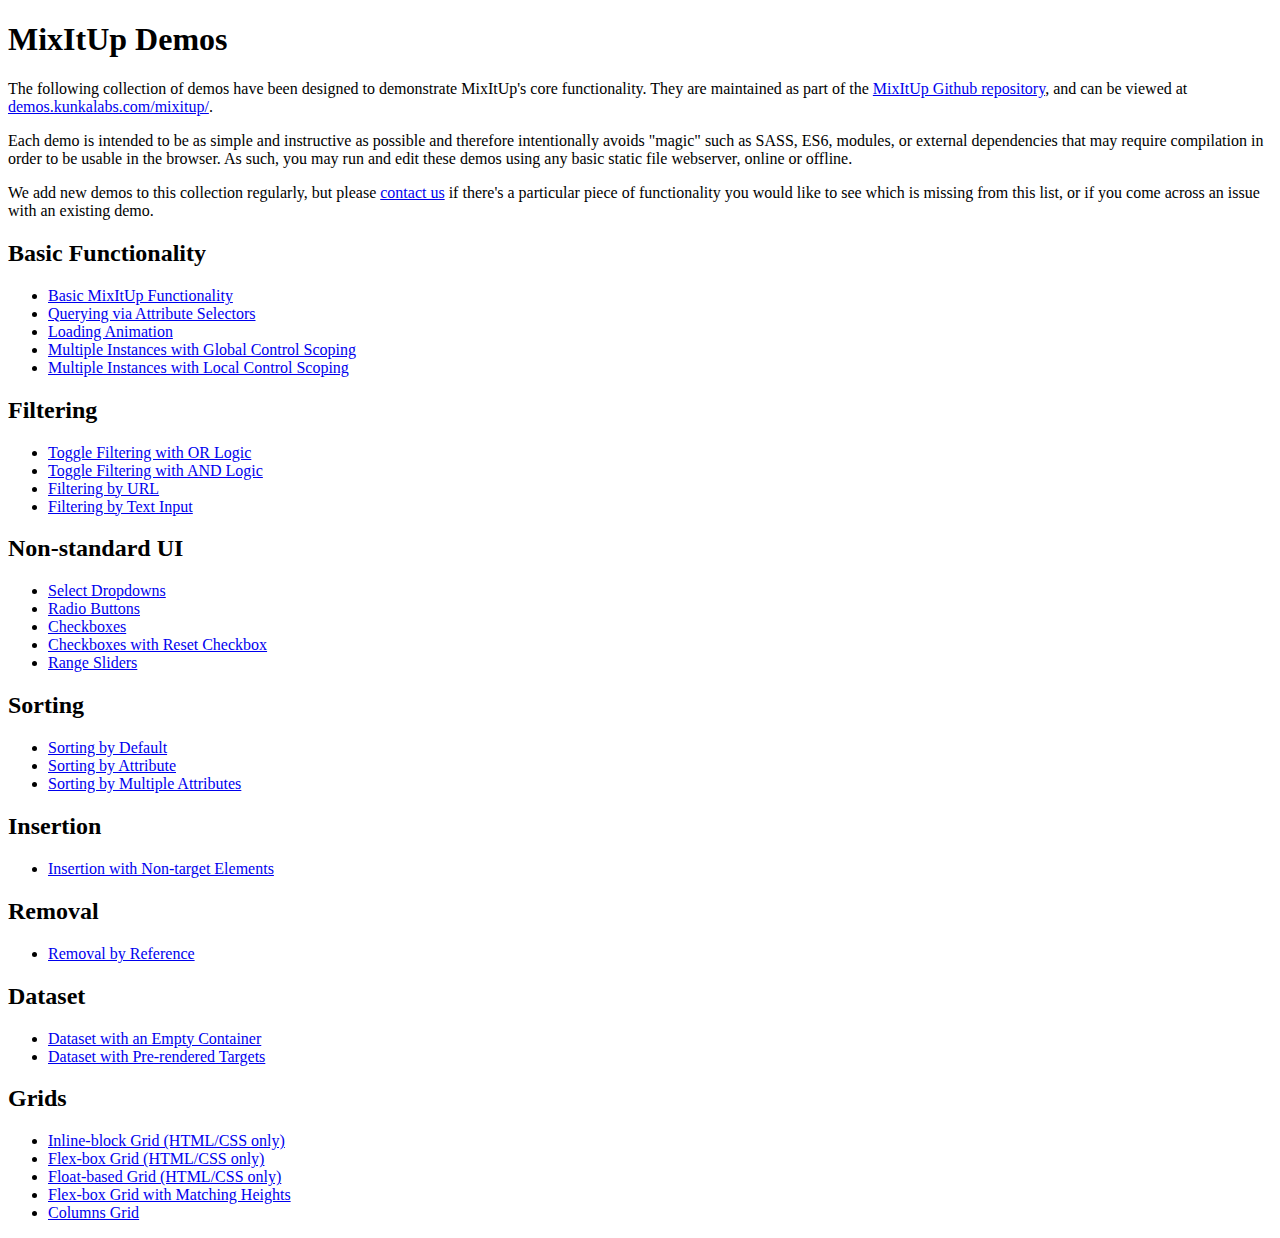
<file: prueba_DEVF/mixitup-v3/patrickkunka-mixitup-61dac05/demos/index.html>
<!DOCTYPE html>
<html>
    <head>
        <title>MixItUp Demos</title>
    </head>
    <body>
        <h1>MixItUp Demos</h1>

        <p>The following collection of demos have been designed to demonstrate MixItUp's core functionality. They are maintained as part of the <a href="https://github.com/patrickkunka/mixitup/tree/v3/demos">MixItUp Github repository</a>, and can be viewed at <a href="http://demos.kunkalabs.com/mixitup">demos.kunkalabs.com/mixitup/</a>.</p>

        <p>Each demo is intended to be as simple and instructive as possible and therefore intentionally avoids "magic" such as SASS, ES6, modules, or external dependencies that may require compilation in order to be usable in the browser. As such, you may run and edit these demos using any basic static file webserver, online or offline.</p>

        <p>We add new demos to this collection regularly, but please <a href="https://www.kunkalabs.com/contact-us/">contact us</a> if there's a particular piece of functionality you would like to see which is missing from this list, or if you come across an issue with an existing demo.</p>

        <h2>Basic Functionality</h2>

        <ul>
            <li><a href="./basic/">Basic MixItUp Functionality</a></li>
            <li><a href="./attribute-selectors/">Querying via Attribute Selectors</a></li>
            <li><a href="./loading-animation/">Loading Animation</a></li>
            <li><a href="./multiple-instances-global-control-scoping/">Multiple Instances with Global Control Scoping</a></li>
            <li><a href="./multiple-instances-local-control-scoping/">Multiple Instances with Local Control Scoping</a></li>
        </ul>

        <h2>Filtering</h2>

        <ul>
            <li><a href="./toggle-filtering-or-logic/">Toggle Filtering with OR Logic</a></li>
            <li><a href="./toggle-filtering-and-logic/">Toggle Filtering with AND Logic</a></li>
            <li><a href="./filtering-by-url/">Filtering by URL</a></li>
            <li><a href="./filtering-by-text-input/">Filtering by Text Input</a></li>
        </ul>

        <h2>Non-standard UI</h2>

        <ul>
            <li><a href="./select-dropdowns/">Select Dropdowns</a></li>
            <li><a href="./radio-buttons/">Radio Buttons</a></li>
            <li><a href="./checkboxes/">Checkboxes</a></li>
            <li><a href="./checkboxes-with-reset-checkbox/">Checkboxes with Reset Checkbox</a></li>
            <li><a href="./filtering-by-range/">Range Sliders</a></li>
        </ul>

        <h2>Sorting</h2>

        <ul>
            <li><a href="./sorting-by-default/">Sorting by Default</a></li>
            <li><a href="./sorting-by-attribute/">Sorting by Attribute</a></li>
            <li><a href="./sorting-by-multiple-attributes/">Sorting by Multiple Attributes</a></li>
        </ul>

        <h2>Insertion</h2>

        <ul>
            <li><a href="./insertion-non-target-elements/">Insertion with Non-target Elements</a></li>
        </ul>

        <h2>Removal</h2>

        <ul>
            <li><a href="./removal-by-reference/">Removal by Reference</a></li>
        </ul>

        <h2>Dataset</h2>

        <ul>
            <li><a href="./dataset-empty-container/">Dataset with an Empty Container</a></li>
            <li><a href="./dataset-pre-rendered-targets/">Dataset with Pre-rendered Targets</a></li>
        </ul>

        <h2>Grids</h2>

        <ul>
            <li><a href="./grid-inline-block/">Inline-block Grid (HTML/CSS only)</a></li>
            <li><a href="./grid-flex-box/">Flex-box Grid (HTML/CSS only)</a></li>
            <li><a href="./grid-floats/">Float-based Grid (HTML/CSS only)</a></li>
            <li><a href="./grid-flex-box-matching-heights/">Flex-box Grid with Matching Heights</a></li>
            <li><a href="./grid-columns/">Columns Grid</a></li>
        </ul>
    </body>
</html>
</file>
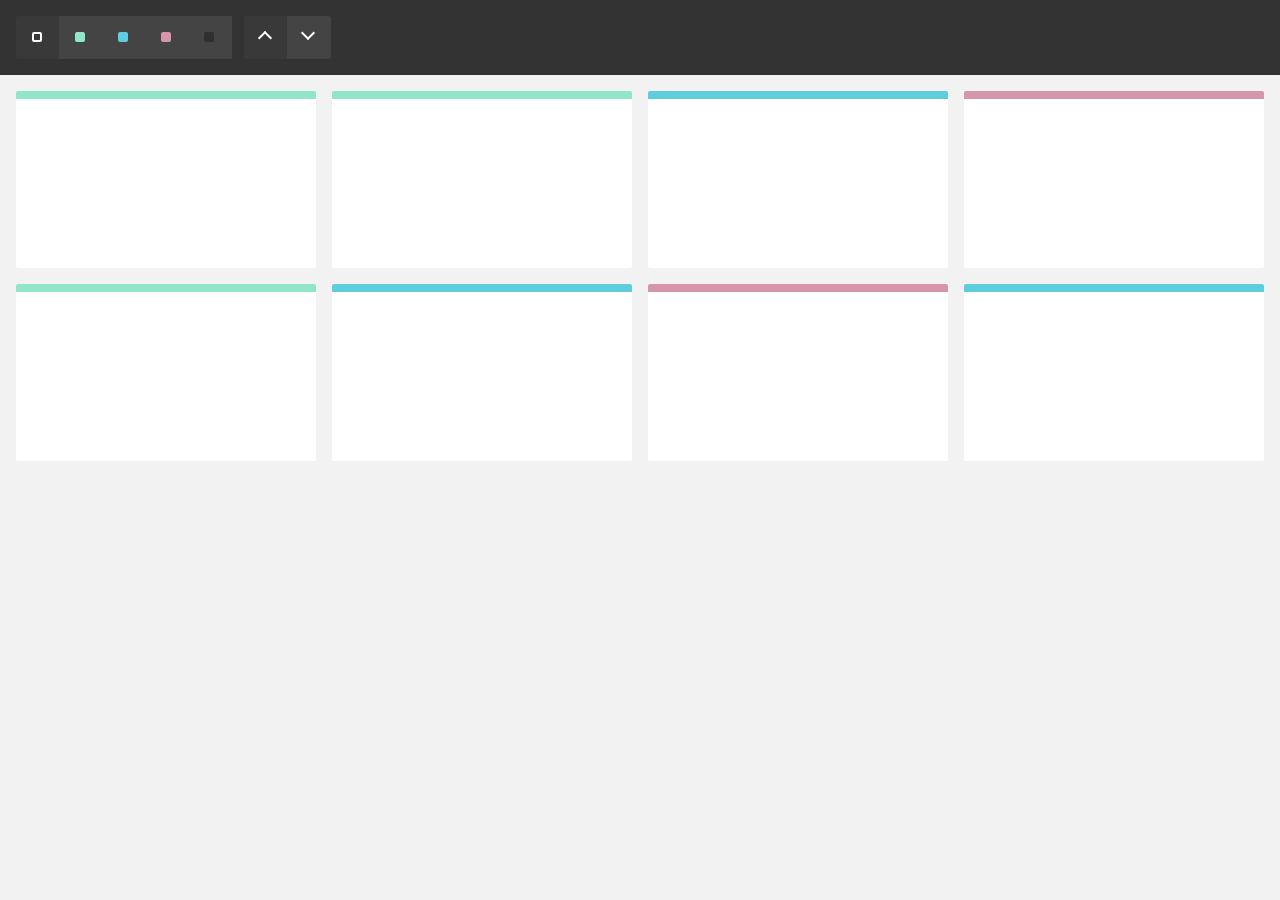
<file: prueba_DEVF/mixitup-v3/patrickkunka-mixitup-61dac05/demos/attribute-selectors/index.html>
<!DOCTYPE html>
<html>
    <head>
        <meta name="viewport" content="width=device-width, initial-scale=1">

        <link href="../reset.css" rel="stylesheet"/>
        <link href="./style.css" rel="stylesheet"/>

        <title>MixItUp Demo - Querying via Attribute Selectors</title>
    </head>
    <body>
        <div class="controls">
            <button type="button" class="control" data-filter="all">All</button>
            <button type="button" class="control" data-filter=".green">Green</button>
            <button type="button" class="control" data-filter=".blue">Blue</button>
            <button type="button" class="control" data-filter=".pink">Pink</button>
            <button type="button" class="control" data-filter="none">None</button>

            <button type="button" class="control" data-sort="default:asc">Asc</button>
            <button type="button" class="control" data-sort="default:desc">Desc</button>
        </div>

        <div class="container" data-ref="mixitup-container">
            <div class="item green" data-ref="mixitup-target"></div>
            <div class="item green" data-ref="mixitup-target"></div>
            <div class="item blue" data-ref="mixitup-target"></div>
            <div class="item pink" data-ref="mixitup-target"></div>
            <div class="item green" data-ref="mixitup-target"></div>
            <div class="item blue" data-ref="mixitup-target"></div>
            <div class="item pink" data-ref="mixitup-target"></div>
            <div class="item blue" data-ref="mixitup-target"></div>

            <div class="gap"></div>
            <div class="gap"></div>
            <div class="gap"></div>
        </div>

        <script src="../mixitup.min.js"></script>

        <script>
            var containerEl = document.querySelector('[data-ref~="mixitup-container"]');

            var mixer = mixitup(containerEl, {
                selectors: {
                    target: '[data-ref~="mixitup-target"]'
                }
            });
        </script>
    </body>
</html>
</file>
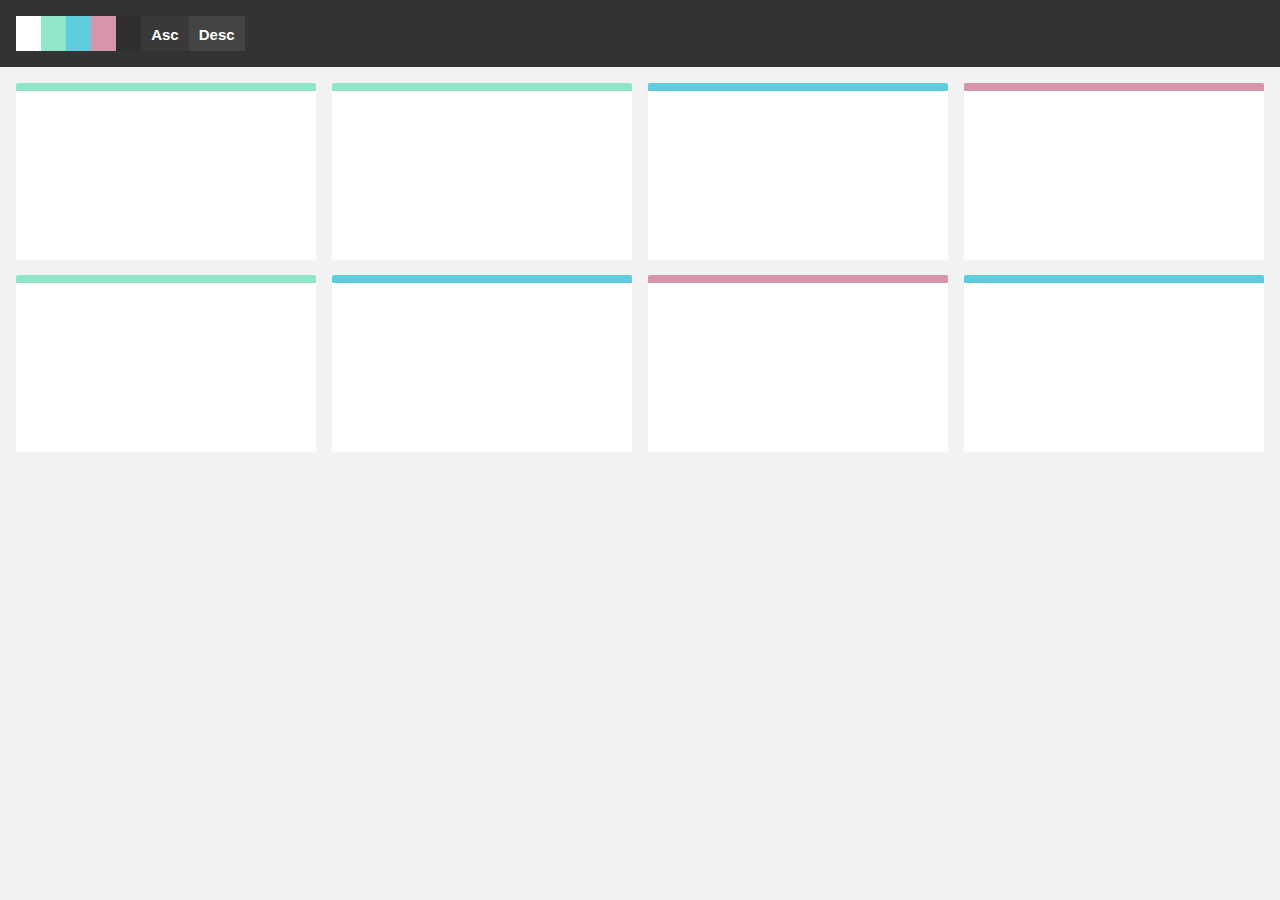
<file: prueba_DEVF/mixitup-v3/patrickkunka-mixitup-61dac05/demos/basic-ie-8/index.html>
<!DOCTYPE html>
<html>
    <head>
        <meta name="viewport" content="width=device-width, initial-scale=1">

        <link href="../reset.css" rel="stylesheet"/>
        <link href="./style.css" rel="stylesheet"/>

        <title>MixItUp Demo - Basic (IE8 Compatible Layout)</title>
    </head>
    <body>
        <div class="controls">
            <button type="button" class="control" data-filter="all"></button>
            <button type="button" class="control" data-filter=".green"></button>
            <button type="button" class="control" data-filter=".blue"></button>
            <button type="button" class="control" data-filter=".pink"></button>
            <button type="button" class="control" data-filter="none"></button>

            <button type="button" class="control" data-sort="default:asc">Asc</button>
            <button type="button" class="control" data-sort="default:desc">Desc</button>
        </div>

        <div class="container">
            <div class="mix green"></div>
            <div class="mix green"></div>
            <div class="mix blue"></div>
            <div class="mix pink"></div>
            <div class="mix green"></div>
            <div class="mix blue"></div>
            <div class="mix pink"></div>
            <div class="mix blue"></div>

            <div class="gap"></div>
            <div class="gap"></div>
            <div class="gap"></div>
        </div>

        <script src="../mixitup.min.js"></script>

        <script>
            var containerEl = document.querySelector('.container');

            var mixer = mixitup(containerEl);
        </script>
    </body>
</html>
</file>
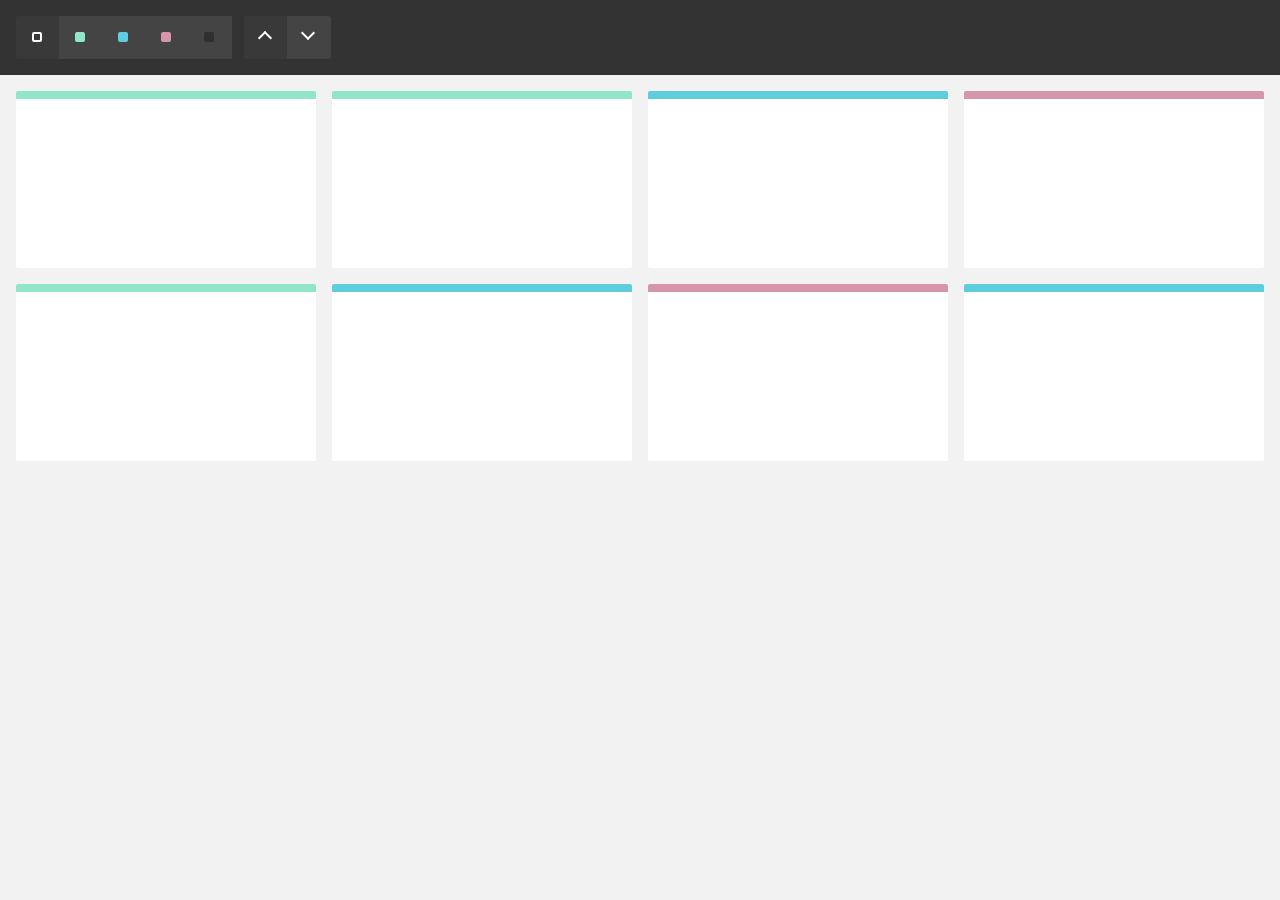
<file: prueba_DEVF/mixitup-v3/patrickkunka-mixitup-61dac05/demos/basic/index.html>
<!DOCTYPE html>
<html>
    <head>
        <meta name="viewport" content="width=device-width, initial-scale=1">

        <link href="../reset.css" rel="stylesheet"/>
        <link href="./style.css" rel="stylesheet"/>

        <title>MixItUp Demo - Basic</title>
    </head>
    <body>
        <div class="controls">
            <button type="button" class="control" data-filter="all">All</button>
            <button type="button" class="control" data-filter=".green">Green</button>
            <button type="button" class="control" data-filter=".blue">Blue</button>
            <button type="button" class="control" data-filter=".pink">Pink</button>
            <button type="button" class="control" data-filter="none">None</button>

            <button type="button" class="control" data-sort="default:asc">Asc</button>
            <button type="button" class="control" data-sort="default:desc">Desc</button>
        </div>

        <div class="container">
            <div class="mix green"></div>
            <div class="mix green"></div>
            <div class="mix blue"></div>
            <div class="mix pink"></div>
            <div class="mix green"></div>
            <div class="mix blue"></div>
            <div class="mix pink"></div>
            <div class="mix blue"></div>

            <div class="gap"></div>
            <div class="gap"></div>
            <div class="gap"></div>
        </div>

        <script src="../mixitup.min.js"></script>

        <script>
            var containerEl = document.querySelector('.container');

            var mixer = mixitup(containerEl);
        </script>
    </body>
</html>
</file>
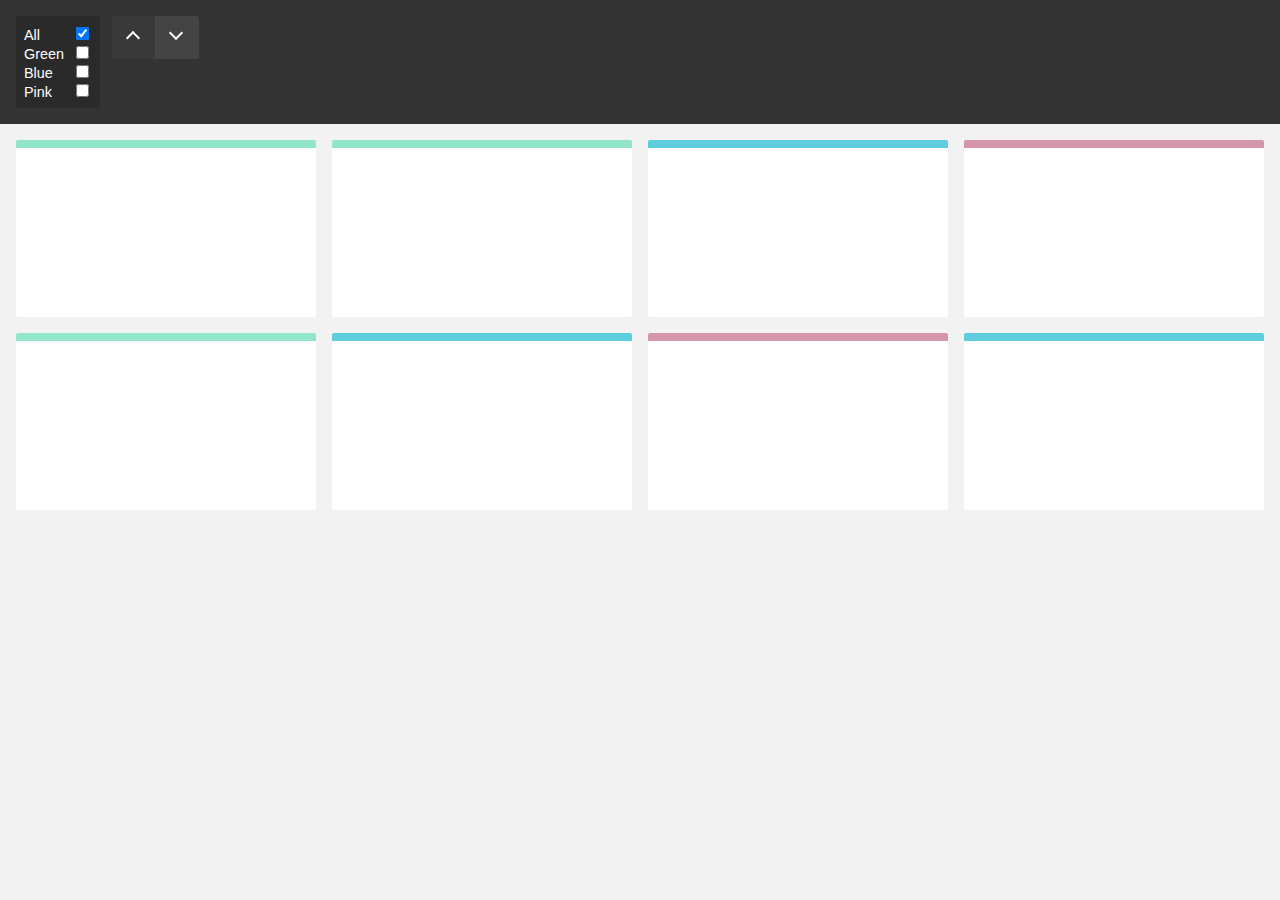
<file: prueba_DEVF/mixitup-v3/patrickkunka-mixitup-61dac05/demos/checkboxes-with-reset-checkbox/index.html>
<!DOCTYPE html>
<html>
    <head>
        <meta name="viewport" content="width=device-width, initial-scale=1">

        <link href="../reset.css" rel="stylesheet"/>
        <link href="./style.css" rel="stylesheet"/>

        <title>MixItUp Demo - Checkboxes with Reset Checkbox</title>
    </head>
    <body>
        <div class="controls">
            <div class="checkbox-group">
                <div class="checkbox">
                    <label class="checkbox-label">All</label>
                    <input type="checkbox" value="all" checked/>
                </div>

                <div class="checkbox">
                    <label class="checkbox-label">Green</label>
                    <input type="checkbox" value=".green"/>
                </div>

                <div class="checkbox">
                    <label class="checkbox-label">Blue</label>
                    <input type="checkbox" value=".blue"/>
                </div>

                <div class="checkbox">
                    <label class="checkbox-label">Pink</label>
                    <input type="checkbox" value=".pink"/>
                </div>
            </div>

            <button type="button" class="control" data-sort="default:asc">Asc</button>
            <button type="button" class="control" data-sort="default:desc">Desc</button>
        </div>

        <div class="container">
            <div class="mix green"></div>
            <div class="mix green"></div>
            <div class="mix blue"></div>
            <div class="mix pink"></div>
            <div class="mix green"></div>
            <div class="mix blue"></div>
            <div class="mix pink"></div>
            <div class="mix blue"></div>

            <div class="gap"></div>
            <div class="gap"></div>
            <div class="gap"></div>
        </div>

        <script src="../mixitup.min.js"></script>

        <script>
            // In this example, we must bind a 'change' event handler to
            // our checkboxes, then interact with the mixer via
            // its .filter() API methods.

            var containerEl = document.querySelector('.container');
            var checkboxGroup = document.querySelector('.checkbox-group');
            var checkboxes = checkboxGroup.querySelectorAll('input[type="checkbox"]');
            var allCheckbox = checkboxGroup.querySelector('input[value="all"]');

            var mixer = mixitup(containerEl);

            checkboxGroup.addEventListener('change', function(e) {
                var selectors = [];
                var checkbox;
                var i;

                if (e.target === allCheckbox && e.target.checked) {
                    // If the "all" checkbox was checked, uncheck all other checkboxes

                    for (i = 0; i < checkboxes.length; i++) {
                        checkbox = checkboxes[i];

                        if (checkbox !== allCheckbox) checkbox.checked = false;
                    }
                } else {
                    // Another checkbox was changed, uncheck "all".

                    allCheckbox.checked = false;
                }

                // Iterate through all checkboxes, pushing the
                // values of those that are checked into an array

                for (i = 0; i < checkboxes.length; i++) {
                    checkbox = checkboxes[i];

                    if (checkbox.checked) selectors.push(checkbox.value);
                }

                // If there are values in the array, join it into a string
                // using your desired logic, and send to the mixer's .filter()
                // method, otherwise filter by 'all'

                var selectorString = selectors.length > 0 ?
                    selectors.join(',') : // or '.' for AND logic
                    'all';

                mixer.filter(selectorString);
            });
        </script>
    </body>
</html>
</file>
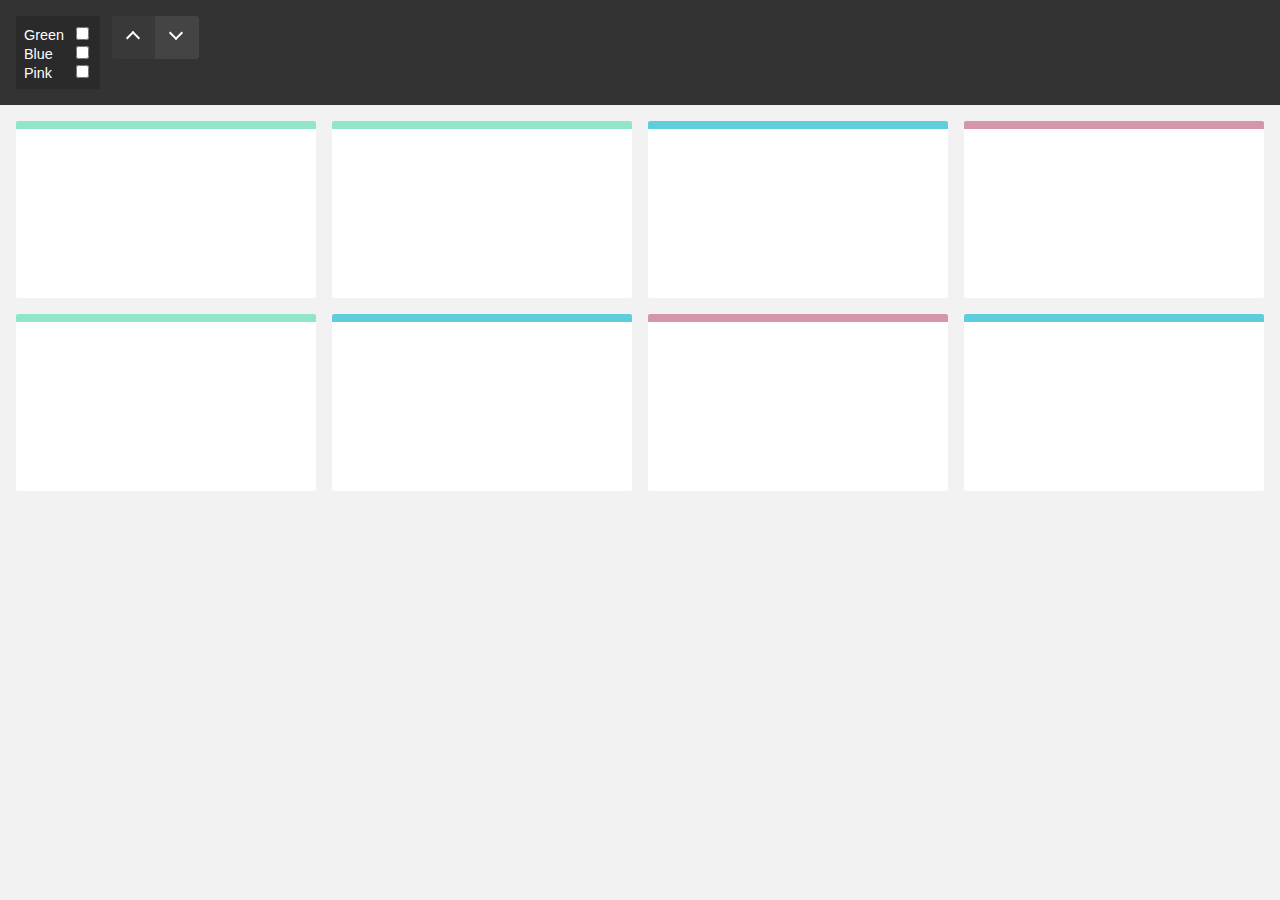
<file: prueba_DEVF/mixitup-v3/patrickkunka-mixitup-61dac05/demos/checkboxes/index.html>
<!DOCTYPE html>
<html>
    <head>
        <meta name="viewport" content="width=device-width, initial-scale=1">

        <link href="../reset.css" rel="stylesheet"/>
        <link href="./style.css" rel="stylesheet"/>

        <title>MixItUp Demo - Checkboxes</title>
    </head>
    <body>
        <div class="controls">
            <div class="checkbox-group">
                <div class="checkbox">
                    <label class="checkbox-label">Green</label>
                    <input type="checkbox" value=".green"/>
                </div>

                <div class="checkbox">
                    <label class="checkbox-label">Blue</label>
                    <input type="checkbox" value=".blue"/>
                </div>

                <div class="checkbox">
                    <label class="checkbox-label">Pink</label>
                    <input type="checkbox" value=".pink"/>
                </div>
            </div>

            <button type="button" class="control" data-sort="default:asc">Asc</button>
            <button type="button" class="control" data-sort="default:desc">Desc</button>
        </div>

        <div class="container">
            <div class="mix green"></div>
            <div class="mix green"></div>
            <div class="mix blue"></div>
            <div class="mix pink"></div>
            <div class="mix green"></div>
            <div class="mix blue"></div>
            <div class="mix pink"></div>
            <div class="mix blue"></div>

            <div class="gap"></div>
            <div class="gap"></div>
            <div class="gap"></div>
        </div>

        <script src="../mixitup.min.js"></script>

        <script>
            // In this example, we must bind a 'change' event handler to
            // our checkboxes, then interact with the mixer via
            // its .filter() API methods.

            var containerEl = document.querySelector('.container');
            var checkboxGroup = document.querySelector('.checkbox-group');
            var checkboxes = checkboxGroup.querySelectorAll('input[type="checkbox"]');

            var mixer = mixitup(containerEl);

            checkboxGroup.addEventListener('change', function() {
                var selectors = [];

                // Iterate through all checkboxes, pushing the
                // values of those that are checked into an array

                for (var i = 0; i < checkboxes.length; i++) {
                    var checkbox = checkboxes[i];

                    if (checkbox.checked) selectors.push(checkbox.value);
                }

                // If there are values in the array, join it into a string
                // using your desired logic, and send to the mixer's .filter()
                // method, otherwise filter by 'all'

                var selectorString = selectors.length > 0 ?
                    selectors.join(',') : // or '.' for AND logic
                    'all';

                mixer.filter(selectorString);
            });
        </script>
    </body>
</html>
</file>
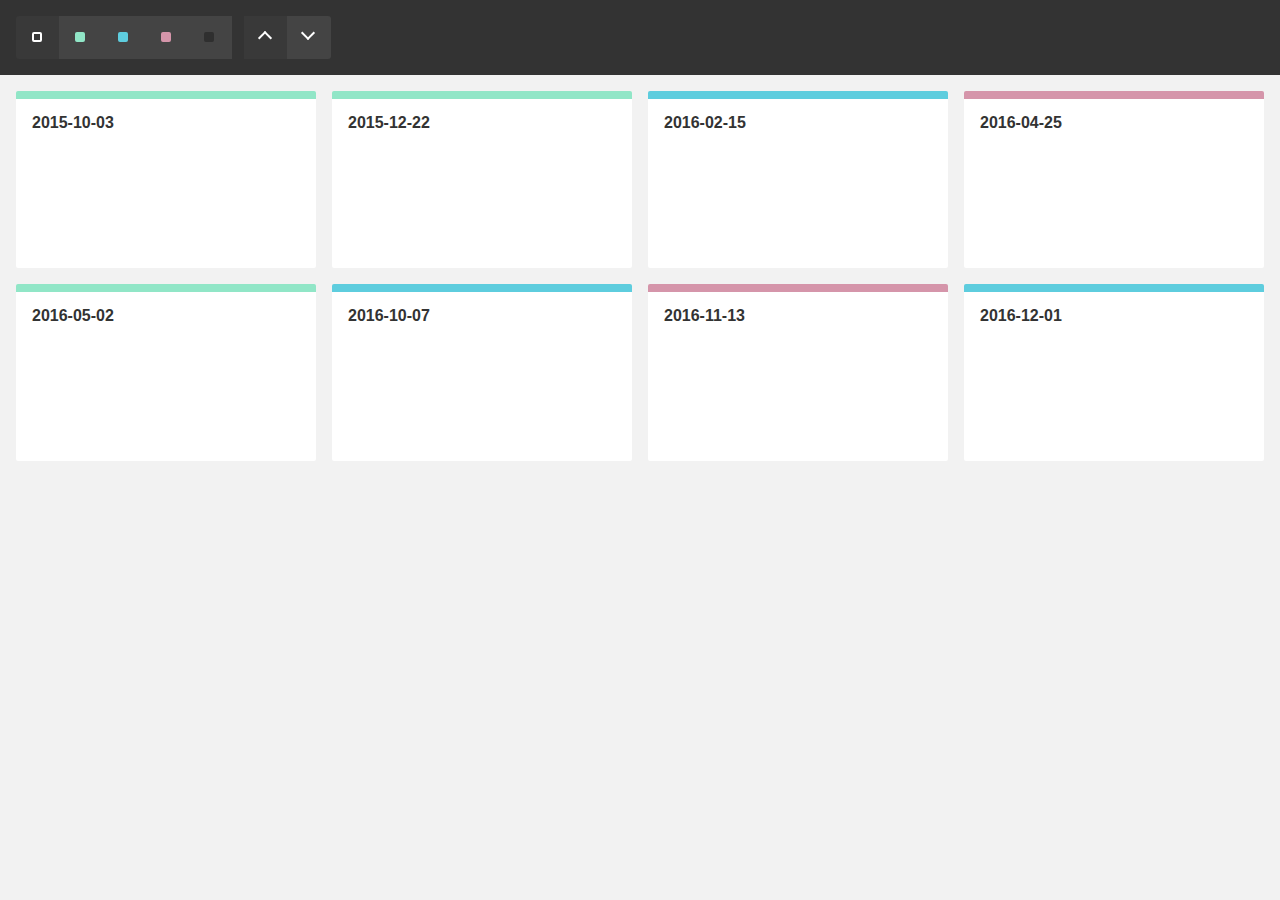
<file: prueba_DEVF/mixitup-v3/patrickkunka-mixitup-61dac05/demos/dataset-empty-container/index.html>
<!DOCTYPE html>
<html>
    <head>
        <meta name="viewport" content="width=device-width, initial-scale=1">

        <link href="../reset.css" rel="stylesheet"/>
        <link href="./style.css" rel="stylesheet"/>

        <title>MixItUp Demo - Dataset with an Empty Container</title>
    </head>
    <body>
        <div class="controls" data-ref="controls">
            <button type="button" class="control control-filter" data-ref="filter" data-color="all">All</button>
            <button type="button" class="control control-filter" data-ref="filter" data-color="green">Green</button>
            <button type="button" class="control control-filter" data-ref="filter" data-color="blue">Blue</button>
            <button type="button" class="control control-filter" data-ref="filter" data-color="pink">Pink</button>
            <button type="button" class="control control-filter" data-ref="filter" data-color="none">None</button>

            <button type="button" class="control control-sort" data-ref="sort" data-key="publishedDate" data-order="asc">Asc</button>
            <button type="button" class="control control-sort" data-ref="sort" data-key="publishedDate" data-order="desc">Desc</button>
        </div>

        <div class="container" data-ref="container">
            <div class="gap" data-ref="first-gap"></div>
            <div class="gap"></div>
            <div class="gap"></div>
        </div>

        <script src="../mock-api.js"></script>
        <script src="../mixitup.min.js"></script>

        <script>
            // Typically, our data would live in a DB and be retrieved via a JSON API, but in
            // this demo we will create a mock dataset using an array literal:

            var items = [
                {
                    id: 1,
                    color: 'green',
                    publishedDate: '2015-10-03'
                },
                {
                    id: 2,
                    color: 'green',
                    publishedDate: '2015-12-22'
                },
                {
                    id: 3,
                    color: 'blue',
                    publishedDate: '2016-02-15'
                },
                {
                    id: 4,
                    color: 'pink',
                    publishedDate: '2016-04-25'
                },
                {
                    id: 5,
                    color: 'green',
                    publishedDate: '2016-05-02'
                },
                {
                    id: 6,
                    color: 'blue',
                    publishedDate: '2016-10-07'
                },
                {
                    id: 7,
                    color: 'pink',
                    publishedDate: '2016-11-13'
                },
                {
                    id: 8,
                    color: 'blue',
                    publishedDate: '2016-12-01'
                }
            ];

            // The `Api` class is not part of MixItUp and has been created to mock
            // the asyncronous fetching of data for this demo. To use it, we must
            // create an api instance, passing in our mock data to represent the
            // contents of a DB.

            var api = new Api(items);

            // As we'll be building and binding our own UI, we'll start with caching
            // references to any DOM elements we'll need to work with

            var controls  = document.querySelector('[data-ref="controls"]');
            var filters   = document.querySelectorAll('[data-ref="filter"]');
            var sorts     = document.querySelectorAll('[data-ref="sort"]');
            var container = document.querySelector('[data-ref="container"]');

            // "Gap" elements are used to maintain even columns in a justified grid. See our
            // "MixItUp Grid Layouts" tutorial for more information.

            var firstGap = document.querySelector('[data-ref="first-gap"]');

            // We'll need to keep track of our active current filter so
            // that we can sort within the current filter.

            var activeColor = '';

            // Instantiate and configure the mixer

            var mixer = mixitup(container, {
                selectors: {
                    target: '[data-ref="item"]' // Query targets with an attribute selector to keep our JS and styling classes seperate
                },
                layout: {
                    siblingAfter: firstGap // Ensure the first "gap" element is known to mixitup incase of insertion into an empty container
                },
                data: {
                    uidKey: 'id' // Our data model must have a unique id. In this case, its key is 'id'
                },
                render: { // We must provide a target render function incase we need to render new items not in the initial dataset (not used in this demo)
                    target: function(item) {
                        return '<div class="item ' + item.color + '" data-ref="item"><time class="published-date">' + item.publishedDate + '</time></div>';
                    }
                }
            });

            /**
             * A helper function to set an active styling class on an active button,
             * and remove it from its siblings at the same time.
             *
             * @param {HTMLElement} activeButton
             * @param {HTMLELement[]} siblings
             * @return {void}
             */

            function activateButton(activeButton, siblings) {
                var button;
                var i;

                for (i = 0; i < siblings.length; i++) {
                    button = siblings[i];

                    button.classList[button === activeButton ? 'add' : 'remove']('control-active');
                }
            }

            /**
             * A click handler to detect the type of button clicked, read off the
             * relevent attributes, call the API, and trigger a dataset operation.
             *
             * @param   {HTMLElement} button
             * @return  {void}
             */

            function handleButtonClick(button) {
                // Define default values for color, sortBy and order
                // incase they are not present in the clicked button

                var color  = activeColor;
                var sortBy = 'id';
                var order  = 'asc';

                // If button is already active, or an operation is in progress, ignore the click

                if (button.classList.contains('control-active') || mixer.isMixing()) return;

                // Else, check what type of button it is, if any

                if (button.matches('[data-ref="filter"]')) {
                    // Filter button

                    activateButton(button, filters);

                    color = activeColor = button.getAttribute('data-color');
                } else if (button.matches('[data-ref="sort"]')) {
                    // Sort button

                    activateButton(button, sorts);

                    sortBy = button.getAttribute('data-key');
                    order = button.getAttribute('data-order');
                } else {
                    // Not a button

                    return;
                }

                // Now that we have our color filter and sorting order, we can fetch some data from the API.

                api.get({
                    color: color,
                    $sort_by: sortBy,
                    $order: order
                })
                    .then(function(items) {
                        // Our api returns an array of items which we can send
                        // straight to our mixer using the .dataset() method

                        return mixer.dataset(items);
                    })
                    .then(function(state) {
                        console.log('fetched ' + state.activeDataset.length + ' items');
                    })
                    .catch(console.error.bind(console));
            }

            // We can now set up a handler to listen for "click" events on our UI buttons

            controls.addEventListener('click', function(e) {
                handleButtonClick(e.target);
            });

            // Set controls the active controls on startup to match the default filter and sort

            activateButton(controls.querySelector('[data-color="all"]'), filters);
            activateButton(controls.querySelector('[data-order="asc"]'), sorts);

            // Finally, load the full dataset into the mixer

            mixer.dataset(items)
                .then(function(state) {
                    console.log('loaded ' + state.activeDataset.length + ' items');
                });

            // NB: Always remember to destroy the instance with mixer.destroy() when your
            // component unmounts to ensure that event handlers are unbound and the
            // instance can be garbage collected.
        </script>
    </body>
</html>
</file>
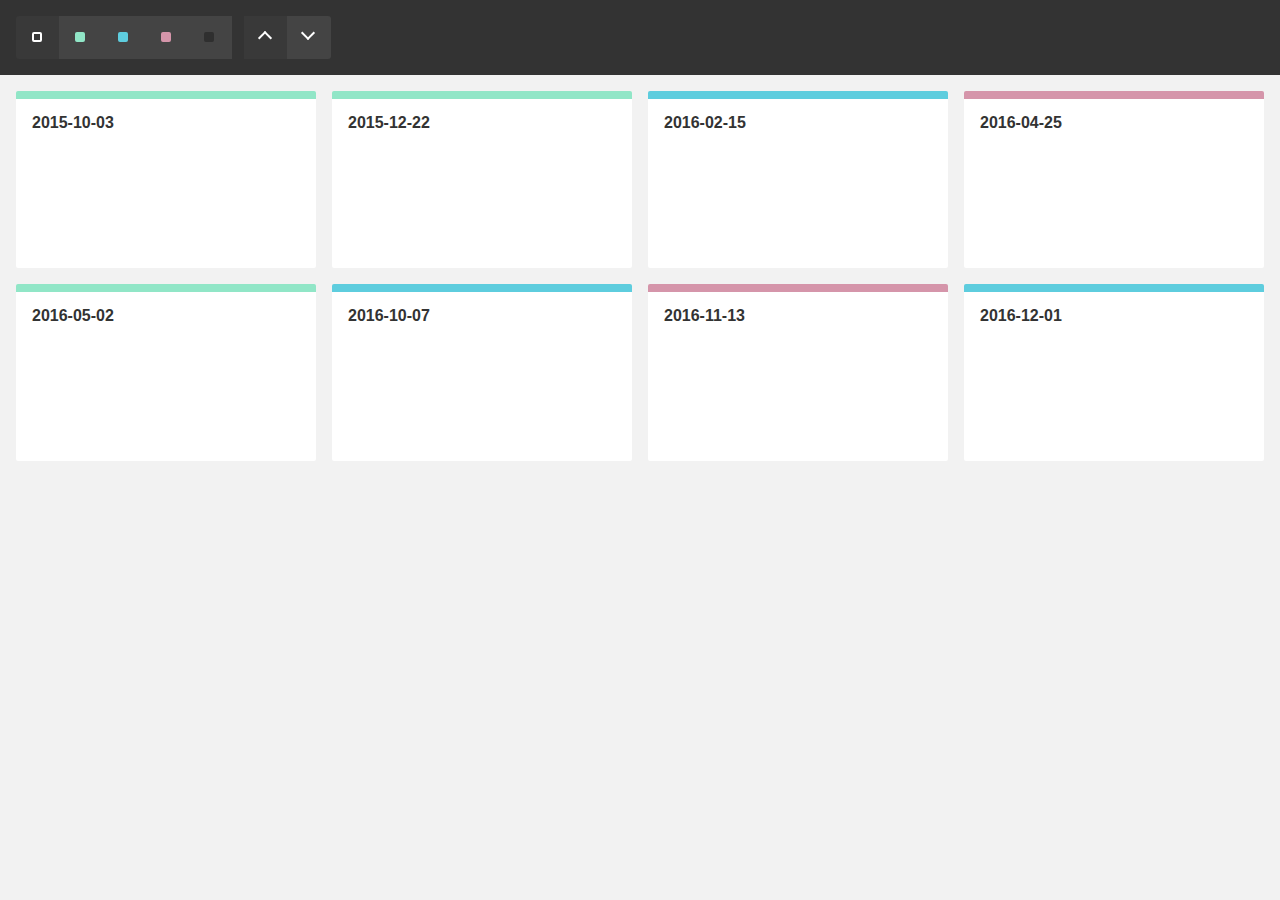
<file: prueba_DEVF/mixitup-v3/patrickkunka-mixitup-61dac05/demos/dataset-pre-rendered-targets/index.html>
<!DOCTYPE html>
<html>
    <head>
        <meta name="viewport" content="width=device-width, initial-scale=1">

        <link href="../reset.css" rel="stylesheet"/>
        <link href="./style.css" rel="stylesheet"/>

        <title>MixItUp Demo - Dataset with Pre-rendered Targets</title>
    </head>
    <body>
        <div class="controls" data-ref="controls">
            <button type="button" class="control control-filter" data-ref="filter" data-color="all">All</button>
            <button type="button" class="control control-filter" data-ref="filter" data-color="green">Green</button>
            <button type="button" class="control control-filter" data-ref="filter" data-color="blue">Blue</button>
            <button type="button" class="control control-filter" data-ref="filter" data-color="pink">Pink</button>
            <button type="button" class="control control-filter" data-ref="filter" data-color="none">None</button>

            <button type="button" class="control control-sort" data-ref="sort" data-key="publishedDate" data-order="asc">Asc</button>
            <button type="button" class="control control-sort" data-ref="sort" data-key="publishedDate" data-order="desc">Desc</button>
        </div>

        <div class="container" data-ref="container">
            <div class="item green" data-ref="item">
                <time class="published-date">2015-10-03</time>
            </div>

            <div class="item green" data-ref="item">
                <time class="published-date">2015-12-22</time>
            </div>

            <div class="item blue" data-ref="item">
                <time class="published-date">2016-02-15</time>
            </div>

            <div class="item pink" data-ref="item">
                <time class="published-date">2016-04-25</time>
            </div>

            <div class="item green" data-ref="item">
                <time class="published-date">2016-05-02</time>
            </div>

            <div class="item blue" data-ref="item">
                <time class="published-date">2016-10-07</time>
            </div>

            <div class="item pink" data-ref="item">
                <time class="published-date">2016-11-13</time>
            </div>

            <div class="item blue" data-ref="item">
                <time class="published-date">2016-12-01</time>
            </div>

            <div class="gap" data-ref="first-gap"></div>
            <div class="gap"></div>
            <div class="gap"></div>
        </div>

        <script src="../mock-api.js"></script>
        <script src="../mixitup.min.js"></script>

        <script>
            // Typically, our data would live in a DB and be retrieved via a JSON API, but in
            // this demo we will create a mock dataset using an array literal.

            // You will notice that this data exactly matches our pre-rendered targets.

            var items = [
                {
                    id: 1,
                    color: 'green',
                    publishedDate: '2015-10-03'
                },
                {
                    id: 2,
                    color: 'green',
                    publishedDate: '2015-12-22'
                },
                {
                    id: 3,
                    color: 'blue',
                    publishedDate: '2016-02-15'
                },
                {
                    id: 4,
                    color: 'pink',
                    publishedDate: '2016-04-25'
                },
                {
                    id: 5,
                    color: 'green',
                    publishedDate: '2016-05-02'
                },
                {
                    id: 6,
                    color: 'blue',
                    publishedDate: '2016-10-07'
                },
                {
                    id: 7,
                    color: 'pink',
                    publishedDate: '2016-11-13'
                },
                {
                    id: 8,
                    color: 'blue',
                    publishedDate: '2016-12-01'
                }
            ];

            // The `Api` class is not part of MixItUp and has been created to mock
            // the asyncronous fetching of data for this demo. To use it, we must
            // create an api instance, passing in our mock data to represent the
            // contents of a DB.

            var api = new Api(items);

            // As we'll be building and binding our own UI, we'll start with caching
            // references to any DOM elements we'll need to work with

            var controls  = document.querySelector('[data-ref="controls"]');
            var filters   = document.querySelectorAll('[data-ref="filter"]');
            var sorts     = document.querySelectorAll('[data-ref="sort"]');
            var container = document.querySelector('[data-ref="container"]');

            // "Gap" elements are used to maintain even columns in a justified grid. See our
            // "MixItUp Grid Layouts" tutorial for more information.

            var firstGap = document.querySelector('[data-ref="first-gap"]');

            // We'll need to keep track of our active current filter so
            // that we can sort within the current filter.

            var activeColor = '';

            // Instantiate and configure the mixer

            var mixer = mixitup(container, {
                selectors: {
                    target: '[data-ref="item"]' // Query targets with an attribute selector to keep our JS and styling classes seperate
                },
                layout: {
                    siblingAfter: firstGap // Ensure the first "gap" element is known to mixitup incase of insertion into an empty container
                },
                load: {
                    dataset: items // As we have pre-rendered targets, we must "prime" MixItUp with their underlying data
                },
                data: {
                    uidKey: 'id' // Our data model must have a unique id. In this case, its key is 'id'
                },
                render: { // We must provide a target render function incase we need to render new items not in the initial dataset (not used in this demo)
                    target: function(item) {
                        return '<div class="item ' + item.color + '" data-ref="item"><time class="published-date">' + item.publishedDate + '</time></div>';
                    }
                }
            });

            /**
             * A helper function to set an active styling class on an active button,
             * and remove it from its siblings at the same time.
             *
             * @param {HTMLElement} activeButton
             * @param {HTMLELement[]} siblings
             * @return {void}
             */

            function activateButton(activeButton, siblings) {
                var button;
                var i;

                for (i = 0; i < siblings.length; i++) {
                    button = siblings[i];

                    button.classList[button === activeButton ? 'add' : 'remove']('control-active');
                }
            }

            /**
             * A click handler to detect the type of button clicked, read off the
             * relevent attributes, call the API, and trigger a dataset operation.
             *
             * @param   {HTMLElement} button
             * @return  {void}
             */

            function handleButtonClick(button) {
                // Define default values for color, sortBy and order
                // incase they are not present in the clicked button

                var color  = activeColor;
                var sortBy = 'id';
                var order  = 'asc';

                // If button is already active, or an operation is in progress, ignore the click

                if (button.classList.contains('control-active') || mixer.isMixing()) return;

                // Else, check what type of button it is, if any

                if (button.matches('[data-ref="filter"]')) {
                    // Filter button

                    activateButton(button, filters);

                    color = activeColor = button.getAttribute('data-color');
                } else if (button.matches('[data-ref="sort"]')) {
                    // Sort button

                    activateButton(button, sorts);

                    sortBy = button.getAttribute('data-key');
                    order = button.getAttribute('data-order');
                } else {
                    // Not a button

                    return;
                }

                // Now that we have our color filter and sorting order, we can fetch some data from the API.

                api.get({
                    color: color,
                    $sort_by: sortBy,
                    $order: order
                })
                    .then(function(items) {
                        // Our api returns an array of items which we can send
                        // straight to our mixer using the .dataset() method

                        return mixer.dataset(items);
                    })
                    .then(function(state) {
                        console.log('fetched ' + state.activeDataset.length + ' items');
                    })
                    .catch(console.error.bind(console));
            }

            // We can now set up a handler to listen for "click" events on our UI buttons

            controls.addEventListener('click', function(e) {
                handleButtonClick(e.target);
            });

            // Set controls the active controls on startup to match the default filter and sort

            activateButton(controls.querySelector('[data-color="all"]'), filters);
            activateButton(controls.querySelector('[data-order="asc"]'), sorts);

            // NB: Always remember to destroy the instance with mixer.destroy() when your
            // component unmounts to ensure that event handlers are unbound and the
            // instance can be garbage collected.
        </script>
    </body>
</html>
</file>
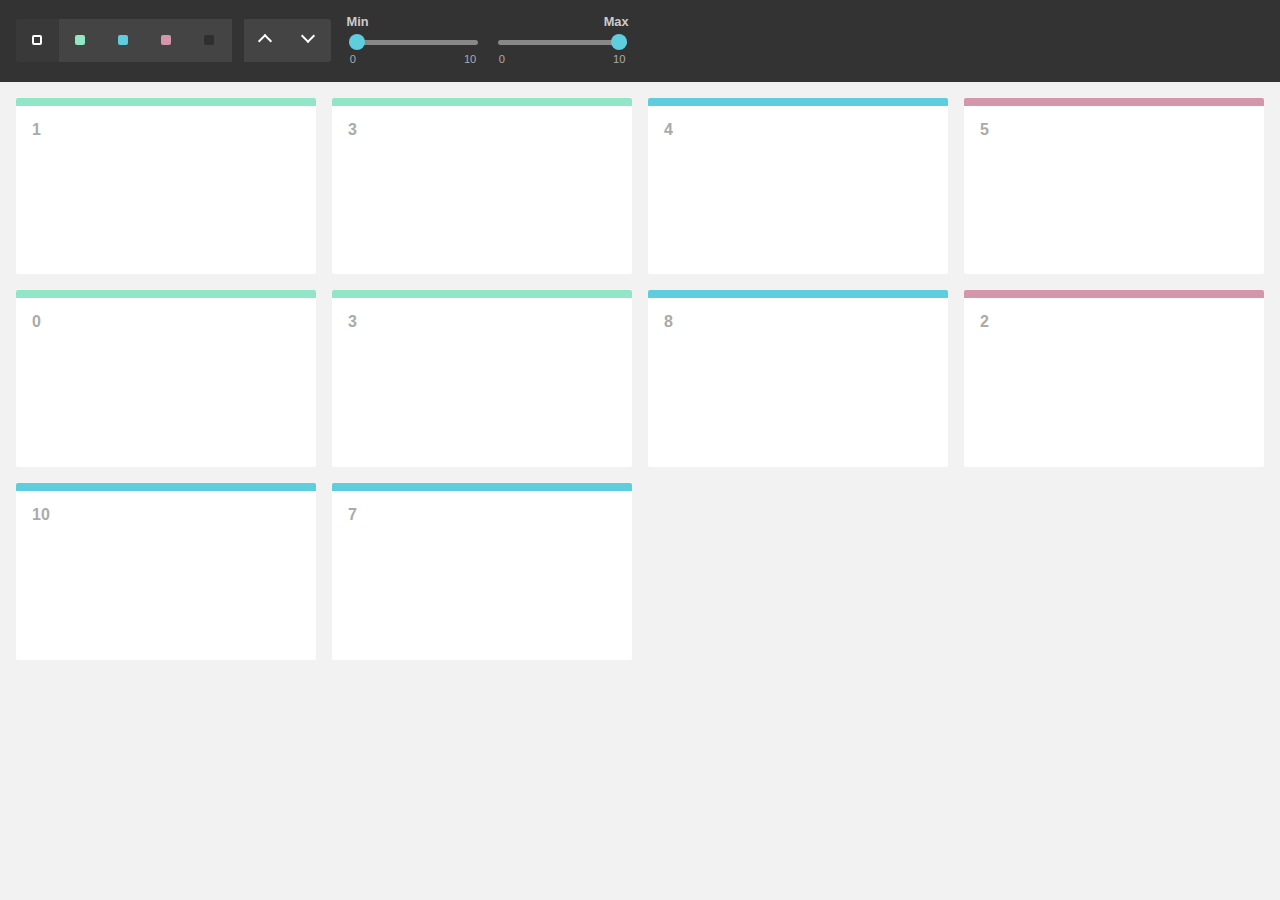
<file: prueba_DEVF/mixitup-v3/patrickkunka-mixitup-61dac05/demos/filtering-by-range/index.html>
<!DOCTYPE html>
<html>
    <head>
        <meta name="viewport" content="width=device-width, initial-scale=1">

        <link href="../reset.css" rel="stylesheet"/>
        <link href="./style.css" rel="stylesheet"/>

        <title>MixItUp Demo - Filtering by Range</title>

        <!--
        This demo hooks into MixItUp's plugins API to provide a means of applying
        additional non-selector-based contraints to our filtering logic, such as a
        minimum and maximum range.

        Although this demo uses the native <input type="range"> only, you are free to use any
        specialised range slider UI library instead (e.g. Bootstrap, jQuery UI, etc). Simply
        update the `getRange()` function to read values in from your plugin's API instead.

        NB: REQUIRES MixItUp v3.3.0 OR LATER!
        -->
    </head>
    <body>
        <div class="controls">
            <button type="button" class="control" data-filter="all">All</button>
            <button type="button" class="control" data-filter=".green">Green</button>
            <button type="button" class="control" data-filter=".blue">Blue</button>
            <button type="button" class="control" data-filter=".pink">Pink</button>
            <button type="button" class="control" data-filter="none">None</button>

            <button type="button" class="control" data-sort="size:asc">Asc</button>
            <button type="button" class="control" data-sort="size:desc">Desc</button>

            <datalist id="sizeLegend">
                <option value="0">
                <option value="1">
                <option value="2">
                <option value="3">
                <option value="4">
                <option value="6">
                <option value="7">
                <option value="8">
                <option value="9">
                <option value="10">
            </datalist>

            <div class="range-slider">
                <label class="range-slider-label">Min</label>

                <input name="minSize" class="range-slider-input" type="range" min="0" max="10" value="0" list="sizeLegend"/>
            </div>

            <div class="range-slider">
                <label class="range-slider-label">Max</label>

                <input name="maxSize" class="range-slider-input" type="range" min="0" max="10" value="10" list="sizeLegend"/>
            </div>
        </div>

        <div class="container" data-ref="container">
            <div class="mix green" data-size="1"></div>
            <div class="mix green" data-size="3"></div>
            <div class="mix blue" data-size="4"></div>
            <div class="mix pink" data-size="5"></div>
            <div class="mix green" data-size="0"></div>
            <div class="mix green" data-size="3"></div>
            <div class="mix blue" data-size="8"></div>
            <div class="mix pink" data-size="2"></div>
            <div class="mix blue" data-size="10"></div>
            <div class="mix blue" data-size="7"></div>

            <div class="gap"></div>
            <div class="gap"></div>
            <div class="gap"></div>
        </div>

        <script src="../mixitup.min.js"></script>

        <script>
            var container = document.querySelector('[data-ref="container"]');
            var minSizeRangeInput = document.querySelector('[name="minSize"]');
            var maxSizeRangeInput = document.querySelector('[name="maxSize"]');

            var mixer = mixitup(container, {
                animation: {
                    duration: 350
                }
            });

            /**
             * Reads the values from our two native range inputs, returning an object
             * with `min` and `max` numeric values.
             *
             * @return {object}
             */

            function getRange() {
                var min = Number(minSizeRangeInput.value);
                var max = Number(maxSizeRangeInput.value);

                return {
                    min: min,
                    max: max
                };
            }

            /**
             * Ensures that the mixer is re-filtered whenever the value of a range
             * input changes.
             *
             * @return {void}
             */

            function handleRangeInputChange() {
                mixer.filter(mixer.getState().activeFilter);
            }

            /**
             * Allows us to manipulate the test result (`true` or `false`) of a
             * target against the current filter selector(s) (e.g. `.blue`).
             *
             * In this case we want to apply an additional constraint of whether or not the
             * target is within an arbitrary range, and override the test result to `false`
             * if not. The function must always return the test result.
             *
             * @param {boolean} testResult
             *     A boolean indicating whether or not the target is passing the current filtering criteria.
             * @param {mixitup.Target} target
             *     A reference to the target being tested
             * @return {boolean}
             */

            function filterTestResult(testResult, target) {
                var size = Number(target.dom.el.getAttribute('data-size'));
                var range = getRange();

                if (size < range.min || size > range.max) {
                    testResult = false;
                }

                return testResult;
            }

            // Using the static method `registerFilter` from the MixItUp plugins API, we can
            // register the above function as a filter, to manipulate the value returned from the
            // `testResultEvaluateHideShow` hook.

            mixitup.Mixer.registerFilter('testResultEvaluateHideShow', 'range', filterTestResult);

            // Listen for change events from the two range inputs

            minSizeRangeInput.addEventListener('change', handleRangeInputChange);
            maxSizeRangeInput.addEventListener('change', handleRangeInputChange);
        </script>
    </body>
</html>
</file>
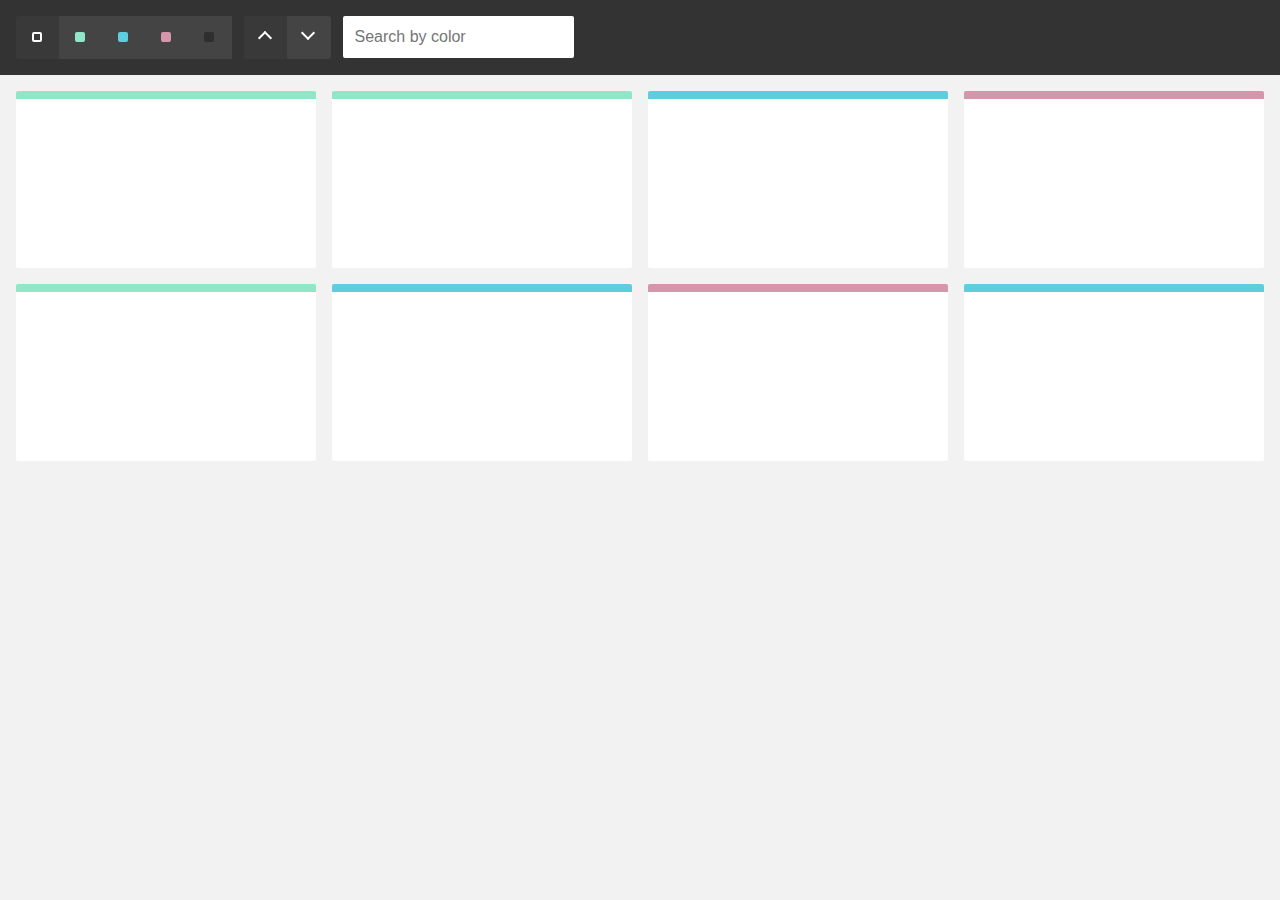
<file: prueba_DEVF/mixitup-v3/patrickkunka-mixitup-61dac05/demos/filtering-by-text-input/index.html>
<!DOCTYPE html>
<html>
    <head>
        <meta name="viewport" content="width=device-width, initial-scale=1">

        <link href="../reset.css" rel="stylesheet"/>
        <link href="./style.css" rel="stylesheet"/>

        <title>MixItUp Demo - Filtering by Text Input</title>
    </head>
    <body>
        <div class="controls">
            <button type="button" class="control" data-filter="all">All</button>
            <button type="button" class="control" data-filter=".green">Green</button>
            <button type="button" class="control" data-filter=".blue">Blue</button>
            <button type="button" class="control" data-filter=".pink">Pink</button>
            <button type="button" class="control" data-filter="none">None</button>

            <button type="button" class="control" data-sort="default:asc">Asc</button>
            <button type="button" class="control" data-sort="default:desc">Desc</button>

            <input type="text" class="input" data-ref="input-search" placeholder="Search by color"/>
        </div>

        <div class="container" data-ref="container">
            <div class="mix green"></div>
            <div class="mix green"></div>
            <div class="mix blue"></div>
            <div class="mix pink"></div>
            <div class="mix green"></div>
            <div class="mix blue"></div>
            <div class="mix pink"></div>
            <div class="mix blue"></div>

            <div class="gap"></div>
            <div class="gap"></div>
            <div class="gap"></div>
        </div>

        <script src="../mixitup.min.js"></script>

        <script>
            var container = document.querySelector('[data-ref="container"]');
            var inputSearch = document.querySelector('[data-ref="input-search"]');
            var keyupTimeout;

            var mixer = mixitup(container, {
                animation: {
                    duration: 350
                },
                callbacks: {
                    onMixClick: function() {
                        // Reset the search if a filter is clicked

                        if (this.matches('[data-filter]')) {
                            inputSearch.value = '';
                        }
                    }
                }
            });

            // Set up a handler to listen for "keyup" events from the search input

            inputSearch.addEventListener('keyup', function() {
                var searchValue;

                if (inputSearch.value.length < 3) {
                    // If the input value is less than 3 characters, don't send

                    searchValue = '';
                } else {
                    searchValue = inputSearch.value.toLowerCase().trim();
                }

                // Very basic throttling to prevent mixer thrashing. Only search
                // once 350ms has passed since the last keyup event

                clearTimeout(keyupTimeout);

                keyupTimeout = setTimeout(function() {
                    filterByString(searchValue);
                }, 350);
            });

            /**
             * Filters the mixer using a provided search string, which is matched against
             * the contents of each target's "class" attribute. Any custom data-attribute(s)
             * could also be used.
             *
             * @param  {string} searchValue
             * @return {void}
             */

            function filterByString(searchValue) {
                if (searchValue) {
                    // Use an attribute wildcard selector to check for matches

                    mixer.filter('[class*="' + searchValue + '"]');
                } else {
                    // If no searchValue, treat as filter('all')

                    mixer.filter('all');
                }
            }
        </script>
    </body>
</html>
</file>
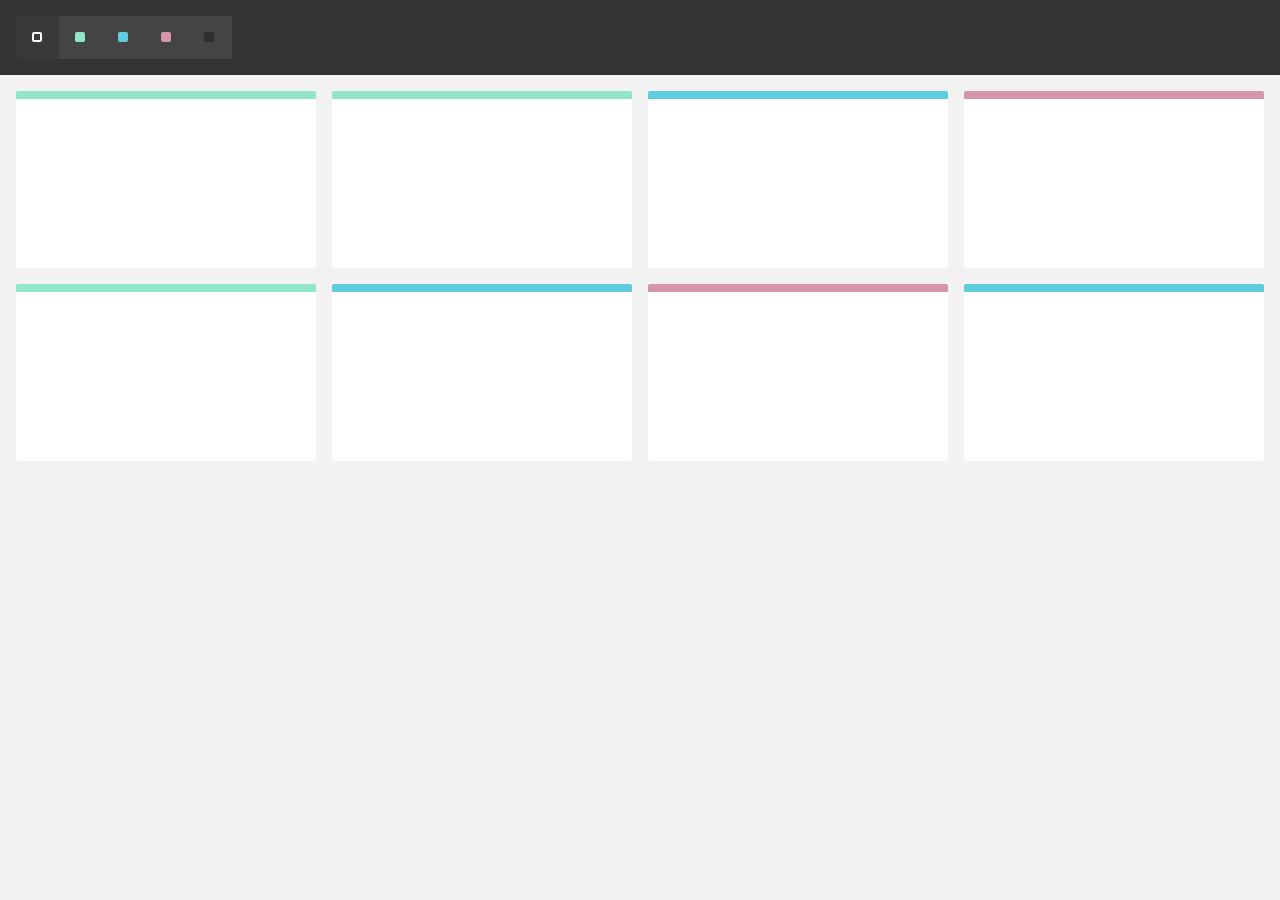
<file: prueba_DEVF/mixitup-v3/patrickkunka-mixitup-61dac05/demos/filtering-by-url/index.html>
<!DOCTYPE html>
<html>
    <head>
        <meta name="viewport" content="width=device-width, initial-scale=1">

        <link href="../reset.css" rel="stylesheet"/>
        <link href="./style.css" rel="stylesheet"/>

        <title>MixItUp Demo - Filtering by URL</title>
    </head>
    <body>
        <div class="controls">
            <button type="button" class="control" data-filter="all">All</button>
            <button type="button" class="control" data-filter=".green">Green</button>
            <button type="button" class="control" data-filter=".blue">Blue</button>
            <button type="button" class="control" data-filter=".pink">Pink</button>
            <button type="button" class="control" data-filter="none">None</button>
        </div>

        <div class="container">
            <div class="mix green"></div>
            <div class="mix green"></div>
            <div class="mix blue"></div>
            <div class="mix pink"></div>
            <div class="mix green"></div>
            <div class="mix blue"></div>
            <div class="mix pink"></div>
            <div class="mix blue"></div>

            <div class="gap"></div>
            <div class="gap"></div>
            <div class="gap"></div>
        </div>

        <script src="../mixitup.min.js"></script>

        <script>
            // As we have no server-side application or routes, we will use
            // a URL "hash" for this demo, but we chould just as easily use
            // a URL route segment.

            // As we will use the target selector in several parts of the demo,
            // we will declare it as a variable here.

            var targetSelector = '.mix';

            /**
             * Reads a hash from the URL (if present), and converts it into a class
             * selector string. E.g "#green" -> ".green". Otherwise, defaults
             * to the targetSelector, equivalent to "all"
             *
             * @return {string}
             */

            function getSelectorFromHash() {
                var hash = window.location.hash.replace(/^#/g, '');

                var selector = hash ? '.' + hash : targetSelector;

                return selector;
            }

            /**
             * Updates the URL whenever the current filter changes.
             *
             * @param   {mixitup.State} state
             * @return  {void}
             */

            function setHash(state) {
                var selector = state.activeFilter.selector;
                var newHash = '#' + selector.replace(/^\./g, '');

                if (selector === targetSelector && window.location.hash) {
                    // Equivalent to filter "all", remove the hash

                    history.pushState(null, document.title, window.location.pathname); // or history.replaceState()
                } else if (newHash !== window.location.hash && selector !== targetSelector) {
                    // Change the hash

                    history.pushState(null, document.title, window.location.pathname + newHash); // or history.replaceState()
                }
            }

            // Instantiate and configure the mixer

            var mixer = mixitup('.container', {
                selectors: {
                    target: targetSelector
                },
                load: {
                    filter: getSelectorFromHash() // Ensure that the mixer's initial filter matches the URL on startup
                },
                callbacks: {
                    onMixEnd: setHash // Call the setHash() method at the end of each operation
                }
            });

            // Add an "onhashchange" handler to keep the mixer in sync as the user goes
            // back and forward through their history.

            // NB: This may or may not be the desired behavior for your project. If you don't
            // want MixItUp operations to count as individual history items, simply use
            // 'replaceState()' instead of 'pushState()' within the 'setHash()' function above.
            // In which case this handler would no longer be neccessary.

            window.onhashchange = function() {
                var selector = getSelectorFromHash();

                if (selector === mixer.getState().activeFilter.selector) return; // no change

                mixer.filter(selector);
            };
        </script>
    </body>
</html>
</file>
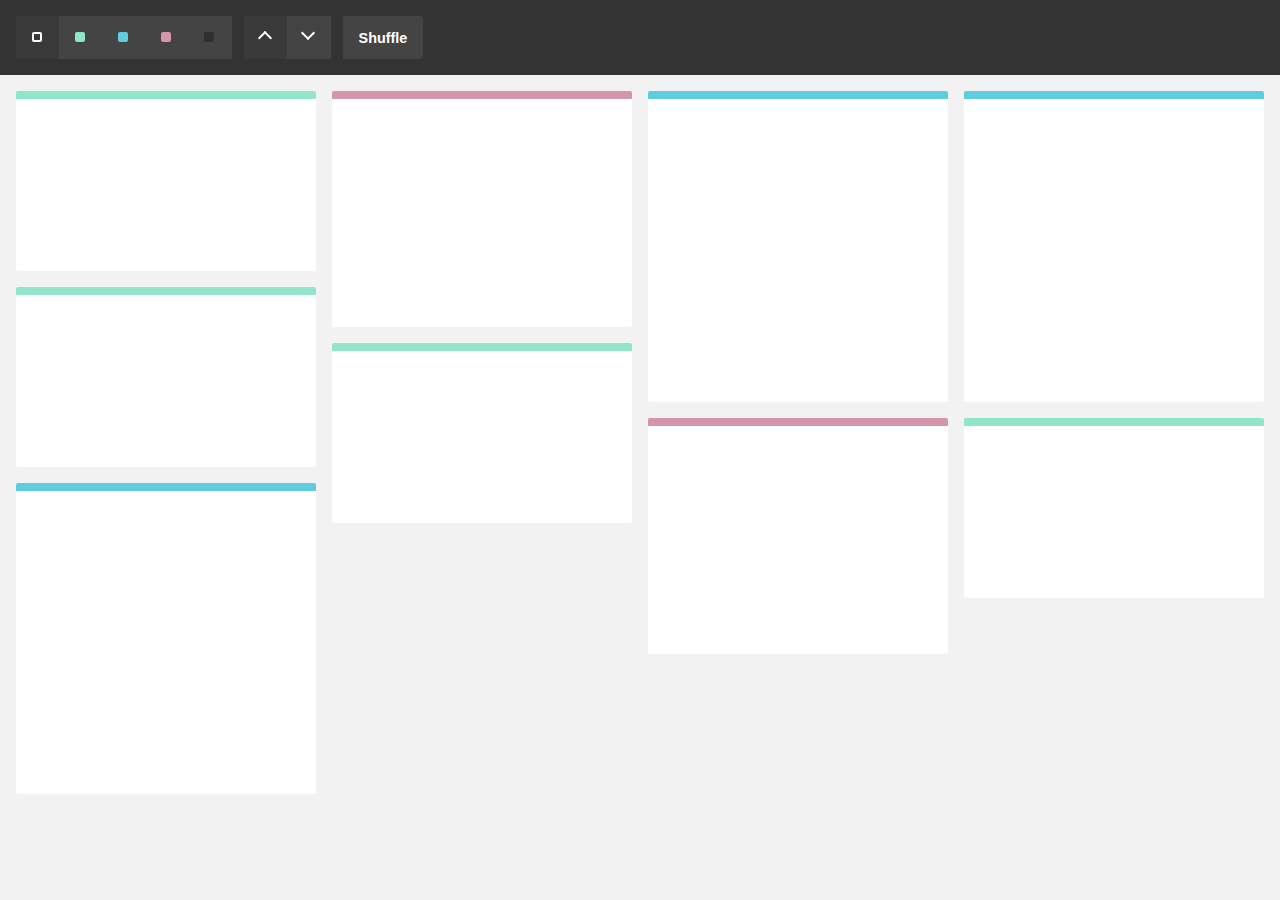
<file: prueba_DEVF/mixitup-v3/patrickkunka-mixitup-61dac05/demos/grid-columns/index.html>
<!DOCTYPE html>
<html>
    <head>
        <meta name="viewport" content="width=device-width, initial-scale=1">

        <link href="../reset.css" rel="stylesheet"/>
        <link href="./style.css" rel="stylesheet"/>

        <title>MixItUp Demo - Columns Grid</title>
    </head>
    <body>
        <div class="controls">
            <button type="button" class="control" data-filter="all">All</button>
            <button type="button" class="control" data-filter=".green">Green</button>
            <button type="button" class="control" data-filter=".blue">Blue</button>
            <button type="button" class="control" data-filter=".pink">Pink</button>
            <button type="button" class="control" data-filter="none">None</button>

            <button type="button" class="control" data-sort="default:asc">Asc</button>
            <button type="button" class="control" data-sort="default:desc">Desc</button>

            <button type="button" class="control text" data-sort="random">Shuffle</button>
        </div>

        <div class="container">
            <div class="mix green"></div>
            <div class="mix green"></div>
            <div class="mix blue"></div>
            <div class="mix pink"></div>
            <div class="mix green"></div>
            <div class="mix blue"></div>
            <div class="mix pink"></div>
            <div class="mix blue"></div>
            <div class="mix green"></div>
        </div>

        <script src="../mixitup.min.js"></script>

        <script>
            var containerEl = document.querySelector('.container');

            var mixer = mixitup(containerEl, {
                animation: {
                    animateResizeContainer: false // required to prevent column algorithm bug
                }
            });

            // NB: See comments in stylesheet regarding fixes for chrome and safari "flickering"
        </script>
    </body>
</html>
</file>
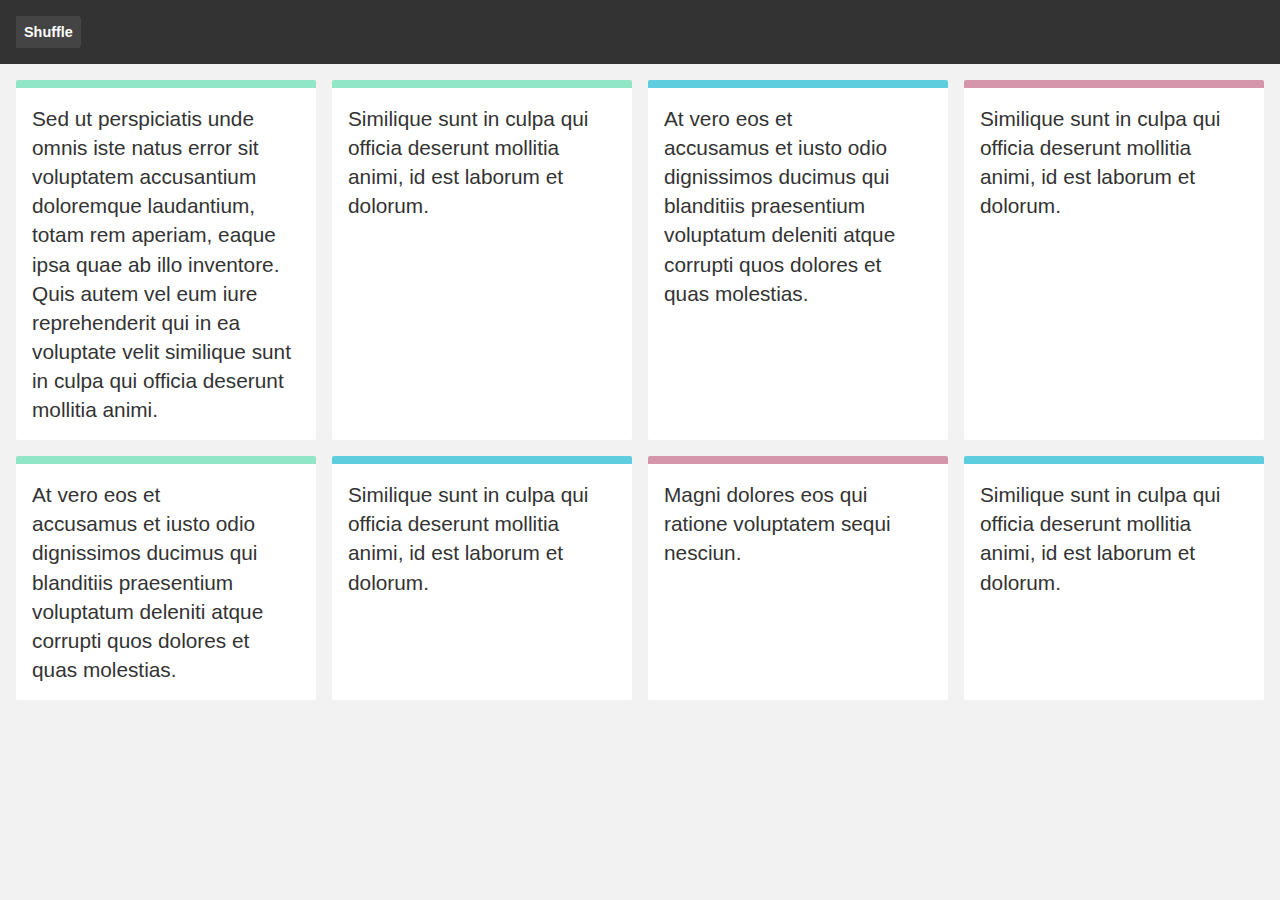
<file: prueba_DEVF/mixitup-v3/patrickkunka-mixitup-61dac05/demos/grid-flex-box-matching-heights/index.html>
<!DOCTYPE html>
<html>
    <head>
        <meta name="viewport" content="width=device-width, initial-scale=1">

        <link href="../reset.css" rel="stylesheet"/>
        <link href="./style.css" rel="stylesheet"/>

        <title>MixItUp Demo - Flex-box Grid with Matching Heights</title>
    </head>
    <body>
        <div class="controls">
            <button type="button" class="control" data-sort="random">Shuffle</button>
        </div>

        <div class="container">
            <div class="mix green">
                <p>Sed ut perspiciatis unde omnis iste natus error sit voluptatem accusantium doloremque laudantium, totam rem aperiam, eaque ipsa quae ab illo inventore. Quis autem vel eum iure reprehenderit qui in ea voluptate velit similique sunt in culpa qui officia deserunt mollitia animi.</p>
            </div>

            <div class="mix green">
                <p>Similique sunt in culpa qui officia deserunt mollitia animi, id est laborum et dolorum.</p>
            </div>

            <div class="mix blue">
                <p>At vero eos et accusamus et iusto odio dignissimos ducimus qui blanditiis praesentium voluptatum deleniti atque corrupti quos dolores et quas molestias.<p>
            </div>

            <div class="mix pink">
                <p>Similique sunt in culpa qui officia deserunt mollitia animi, id est laborum et dolorum.</p>
            </div>

            <div class="mix green">
                <p>At vero eos et accusamus et iusto odio dignissimos ducimus qui blanditiis praesentium voluptatum deleniti atque corrupti quos dolores et quas molestias.<p>
            </div>

            <div class="mix blue">
                <p>Similique sunt in culpa qui officia deserunt mollitia animi, id est laborum et dolorum.</p>
            </div>

            <div class="mix pink">
                <p>Magni dolores eos qui ratione voluptatem sequi nesciun.</p>
            </div>

            <div class="mix blue">
                <p>Similique sunt in culpa qui officia deserunt mollitia animi, id est laborum et dolorum.</p>
            </div>

            <div class="gap"></div>
            <div class="gap"></div>
            <div class="gap"></div>
        </div>

        <script src="../mixitup.min.js"></script>

        <script>
            var containerEl = document.querySelector('.container');

            var mixer = mixitup(containerEl, {
                animation: {
                    animateResizeTargets: true
                }
            });
        </script>
    </body>
</html>
</file>
<file: prueba_DEVF/mixitup-v3/patrickkunka-mixitup-61dac05/demos/attribute-selectors/style.css>
html,
body {
    height: 100%;
    background: #f2f2f2;
}

*,
*:before,
*:after {
    box-sizing: border-box;
}

/* Controls
---------------------------------------------------------------------- */

.controls {
    padding: 1rem;
    background: #333;
    font-size: 0.1px;
}

.control {
    position: relative;
    display: inline-block;
    width: 2.7rem;
    height: 2.7rem;
    background: #444;
    cursor: pointer;
    font-size: 0.1px;
    color: white;
    transition: background 150ms;
}

.control:hover {
    background: #3f3f3f;
}

.control[data-filter]:after {
    content: '';
    position: absolute;
    width: 10px;
    height: 10px;
    top: calc(50% - 6px);
    left: calc(50% - 6px);
    border: 2px solid currentColor;
    border-radius: 2px;
    background: currentColor;
    transition: background-color 150ms, border-color 150ms;
}

.control[data-sort]:after {
    content: '';
    position: absolute;
    width: 10px;
    height: 10px;
    border-top: 2px solid;
    border-left: 2px solid;
    top: calc(50% - 6px);
    left: calc(50% - 6px);
    transform:  translateY(1px) rotate(45deg);
}

.control[data-sort*=":desc"]:after {
    transform:  translateY(-4px) rotate(-135deg);
}

.mixitup-control-active {
    background: #393939;
}

.mixitup-control-active[data-filter]:after {
    background: transparent;
}

.control:first-of-type {
    border-radius: 3px 0 0 3px;
}

.control:last-of-type {
    border-radius: 0 3px 3px 0;
}

.control[data-filter] + .control[data-sort] {
    margin-left: .75rem;
}

.control[data-filter=".green"] {
    color: #91e6c7;
}

.control[data-filter=".blue"] {
    color: #5ecdde;
}

.control[data-filter=".pink"] {
    color: #d595aa;
}

.control[data-filter="none"] {
    color: #2f2f2f;
}

/* Container
---------------------------------------------------------------------- */

.container {
    padding: 1rem;
    text-align: justify;
    font-size: 0.1px;
}

.container:after {
    content: '';
    display: inline-block;
    width: 100%;
}

/* Grid Items
---------------------------------------------------------------------- */

.item,
.gap {
    display: inline-block;
    vertical-align: top;
}

.item {
    background: #fff;
    border-top: .5rem solid currentColor;
    border-radius: 2px;
    margin-bottom: 1rem;
    position: relative;
}

.item:before {
    content: '';
    display: inline-block;
    padding-top: 56.25%;
}

.item.green {
    color: #91e6c7;
}

.item.pink {
    color: #d595aa;
}

.item.blue {
    color: #5ecdde;
}

/* Grid Breakpoints
---------------------------------------------------------------------- */

/* 2 Columns */

.item,
.gap {
    width: calc(100%/2 - (((2 - 1) * 1rem) / 2));
}

/* 3 Columns */

@media screen and (min-width: 541px) {
    .item,
    .gap {
        width: calc(100%/3 - (((3 - 1) * 1rem) / 3));
    }
}

/* 4 Columns */

@media screen and (min-width: 961px) {
    .item,
    .gap {
        width: calc(100%/4 - (((4 - 1) * 1rem) / 4));
    }
}

/* 5 Columns */

@media screen and (min-width: 1281px) {
    .item,
    .gap {
        width: calc(100%/5 - (((5 - 1) * 1rem) / 5));
    }
}
</file>
<file: prueba_DEVF/mixitup-v3/patrickkunka-mixitup-61dac05/demos/basic-ie-8/style.css>
html,
body {
    height: 100%;
    background: #f2f2f2;
}

*,
*:before,
*:after {
    box-sizing: border-box;
}

/* Controls
---------------------------------------------------------------------- */

.controls {
    padding: 16px;
    background: #333;
    font-size: 0.1px;
}

.control {
    position: relative;
    display: inline-block;
    vertical-align: top;
    padding: 10px;
    font-size: 15px;
    height: 35px;
    min-width: 25px;
    background: #444;
    cursor: pointer;
    color: white;
    font-weight: 800;
    transition: background 150ms;
}

.control:hover {
    background: #3f3f3f;
}

.control[data-sort*=":desc"]:after {
    transform:  translateY(-4px) rotate(-135deg);
}

.mixitup-control-active {
    background: #393939;
}

.control[data-filter="all"] {
    background: #fff;
}

.control[data-filter=".green"] {
    background: #91e6c7;
}

.control[data-filter=".blue"] {
    background: #5ecdde;
}

.control[data-filter=".pink"] {
    background: #d595aa;
}

.control[data-filter="none"] {
    background: #2f2f2f;
}

/* Container
---------------------------------------------------------------------- */

.container {
    padding: 16px;
    text-align: justify;
    font-size: 0.1px;
}

.container:after {
    content: '';
    display: inline-block;
    width: 100%;
}

/* Target Elements
---------------------------------------------------------------------- */

.mix,
.gap {
    display: inline-block;
    vertical-align: top;
}

.mix {
    background: #fff;
    border-top: 8px solid transparent;
    border-radius: 2px;
    margin-bottom: 1.25%;
    position: relative;
}

.mix:before {
    content: '';
    display: inline-block;
    padding-top: 56.25%;
}

.mix.green {
    border-top-color: #91e6c7;
}

.mix.pink {
    border-top-color: #d595aa;
}

.mix.blue {
    border-top-color: #5ecdde;
}

.mix,
.gap {
    width: 24%;
}
</file>
<file: prueba_DEVF/mixitup-v3/patrickkunka-mixitup-61dac05/demos/basic/style.css>
html,
body {
    height: 100%;
    background: #f2f2f2;
}

*,
*:before,
*:after {
    box-sizing: border-box;
}

/* Controls
---------------------------------------------------------------------- */

.controls {
    padding: 1rem;
    background: #333;
    font-size: 0.1px;
}

.control {
    position: relative;
    display: inline-block;
    width: 2.7rem;
    height: 2.7rem;
    background: #444;
    cursor: pointer;
    font-size: 0.1px;
    color: white;
    transition: background 150ms;
}

.control:hover {
    background: #3f3f3f;
}

.control[data-filter]:after {
    content: '';
    position: absolute;
    width: 10px;
    height: 10px;
    top: calc(50% - 6px);
    left: calc(50% - 6px);
    border: 2px solid currentColor;
    border-radius: 2px;
    background: currentColor;
    transition: background-color 150ms, border-color 150ms;
}

.control[data-sort]:after {
    content: '';
    position: absolute;
    width: 10px;
    height: 10px;
    border-top: 2px solid;
    border-left: 2px solid;
    top: calc(50% - 6px);
    left: calc(50% - 6px);
    transform:  translateY(1px) rotate(45deg);
}

.control[data-sort*=":desc"]:after {
    transform:  translateY(-4px) rotate(-135deg);
}

.mixitup-control-active {
    background: #393939;
}

.mixitup-control-active[data-filter]:after {
    background: transparent;
}

.control:first-of-type {
    border-radius: 3px 0 0 3px;
}

.control:last-of-type {
    border-radius: 0 3px 3px 0;
}

.control[data-filter] + .control[data-sort] {
    margin-left: .75rem;
}

.control[data-filter=".green"] {
    color: #91e6c7;
}

.control[data-filter=".blue"] {
    color: #5ecdde;
}

.control[data-filter=".pink"] {
    color: #d595aa;
}

.control[data-filter="none"] {
    color: #2f2f2f;
}

/* Container
---------------------------------------------------------------------- */

.container {
    padding: 1rem;
    text-align: justify;
    font-size: 0.1px;
}

.container:after {
    content: '';
    display: inline-block;
    width: 100%;
}

/* Target Elements
---------------------------------------------------------------------- */

.mix,
.gap {
    display: inline-block;
    vertical-align: top;
}

.mix {
    background: #fff;
    border-top: .5rem solid currentColor;
    border-radius: 2px;
    margin-bottom: 1rem;
    position: relative;
}

.mix:before {
    content: '';
    display: inline-block;
    padding-top: 56.25%;
}

.mix.green {
    color: #91e6c7;
}

.mix.pink {
    color: #d595aa;
}

.mix.blue {
    color: #5ecdde;
}

/* Grid Breakpoints
---------------------------------------------------------------------- */

/* 2 Columns */

.mix,
.gap {
    width: calc(100%/2 - (((2 - 1) * 1rem) / 2));
}

/* 3 Columns */

@media screen and (min-width: 541px) {
    .mix,
    .gap {
        width: calc(100%/3 - (((3 - 1) * 1rem) / 3));
    }
}

/* 4 Columns */

@media screen and (min-width: 961px) {
    .mix,
    .gap {
        width: calc(100%/4 - (((4 - 1) * 1rem) / 4));
    }
}

/* 5 Columns */

@media screen and (min-width: 1281px) {
    .mix,
    .gap {
        width: calc(100%/5 - (((5 - 1) * 1rem) / 5));
    }
}
</file>
<file: prueba_DEVF/mixitup-v3/patrickkunka-mixitup-61dac05/demos/checkboxes-with-reset-checkbox/style.css>
html,
body {
    height: 100%;
    background: #f2f2f2;
}

*,
*:before,
*:after {
    box-sizing: border-box;
}

/* Controls
---------------------------------------------------------------------- */

.controls {
    padding: 1rem;
    background: #333;
    font-size: 0.1px;
}

.control {
    position: relative;
    display: inline-block;
    width: 2.7rem;
    height: 2.7rem;
    background: #444;
    cursor: pointer;
    font-size: 0.1px;
    color: white;
    transition: background 150ms;
}

.control:hover {
    background: #3f3f3f;
}

.control[data-filter]:after {
    content: '';
    position: absolute;
    width: 10px;
    height: 10px;
    top: calc(50% - 6px);
    left: calc(50% - 6px);
    border: 2px solid currentColor;
    border-radius: 2px;
    background: currentColor;
    transition: background-color 150ms, border-color 150ms;
}

.control[data-sort]:after {
    content: '';
    position: absolute;
    width: 10px;
    height: 10px;
    border-top: 2px solid;
    border-left: 2px solid;
    top: calc(50% - 6px);
    left: calc(50% - 6px);
    transform:  translateY(1px) rotate(45deg);
}

.control[data-sort*=":desc"]:after {
    transform:  translateY(-4px) rotate(-135deg);
}

.mixitup-control-active {
    background: #393939;
}

.mixitup-control-active[data-filter]:after {
    background: transparent;
}

.control:first-of-type {
    border-radius: 3px 0 0 3px;
}

.control:last-of-type {
    border-radius: 0 3px 3px 0;
}

.checkbox-group {
    display: inline-block;
    padding: .5rem;
    background: #2a2a2a;
    margin-right: .75rem;
    vertical-align: top;
}

.checkbox {
    text-align: justify;
}

.checkbox:after {
    content: '';
    display: inline-block;
    width: 100%;
}

.checkbox-input,
.checkbox-label {
    display: inline-block;
}

.checkbox-label {
    color: white;
    font-family: 'helvetica-neue', arial, sans-serif;
    font-size: .9rem;
    margin-right: .5rem;
}

/* Container
---------------------------------------------------------------------- */

.container {
    padding: 1rem;
    text-align: justify;
    font-size: 0.1px;
}

.container:after {
    content: '';
    display: inline-block;
    width: 100%;
}

/* Target Elements
---------------------------------------------------------------------- */

.mix,
.gap {
    display: inline-block;
    vertical-align: top;
}

.mix {
    background: #fff;
    border-top: .5rem solid currentColor;
    border-radius: 2px;
    margin-bottom: 1rem;
    position: relative;
}

.mix:before {
    content: '';
    display: inline-block;
    padding-top: 56.25%;
}

.mix.green {
    color: #91e6c7;
}

.mix.pink {
    color: #d595aa;
}

.mix.blue {
    color: #5ecdde;
}

/* Grid Breakpoints
---------------------------------------------------------------------- */

/* 2 Columns */

.mix,
.gap {
    width: calc(100%/2 - (((2 - 1) * 1rem) / 2));
}

/* 3 Columns */

@media screen and (min-width: 541px) {
    .mix,
    .gap {
        width: calc(100%/3 - (((3 - 1) * 1rem) / 3));
    }
}

/* 4 Columns */

@media screen and (min-width: 961px) {
    .mix,
    .gap {
        width: calc(100%/4 - (((4 - 1) * 1rem) / 4));
    }
}

/* 5 Columns */

@media screen and (min-width: 1281px) {
    .mix,
    .gap {
        width: calc(100%/5 - (((5 - 1) * 1rem) / 5));
    }
}
</file>
<file: prueba_DEVF/mixitup-v3/patrickkunka-mixitup-61dac05/demos/checkboxes/style.css>
html,
body {
    height: 100%;
    background: #f2f2f2;
}

*,
*:before,
*:after {
    box-sizing: border-box;
}

/* Controls
---------------------------------------------------------------------- */

.controls {
    padding: 1rem;
    background: #333;
    font-size: 0.1px;
}

.control {
    position: relative;
    display: inline-block;
    width: 2.7rem;
    height: 2.7rem;
    background: #444;
    cursor: pointer;
    font-size: 0.1px;
    color: white;
    transition: background 150ms;
}

.control:hover {
    background: #3f3f3f;
}

.control[data-filter]:after {
    content: '';
    position: absolute;
    width: 10px;
    height: 10px;
    top: calc(50% - 6px);
    left: calc(50% - 6px);
    border: 2px solid currentColor;
    border-radius: 2px;
    background: currentColor;
    transition: background-color 150ms, border-color 150ms;
}

.control[data-sort]:after {
    content: '';
    position: absolute;
    width: 10px;
    height: 10px;
    border-top: 2px solid;
    border-left: 2px solid;
    top: calc(50% - 6px);
    left: calc(50% - 6px);
    transform:  translateY(1px) rotate(45deg);
}

.control[data-sort*=":desc"]:after {
    transform:  translateY(-4px) rotate(-135deg);
}

.mixitup-control-active {
    background: #393939;
}

.mixitup-control-active[data-filter]:after {
    background: transparent;
}

.control:first-of-type {
    border-radius: 3px 0 0 3px;
}

.control:last-of-type {
    border-radius: 0 3px 3px 0;
}

.checkbox-group {
    display: inline-block;
    padding: .5rem;
    background: #2a2a2a;
    margin-right: .75rem;
    vertical-align: top;
}

.checkbox {
    text-align: justify;
}

.checkbox:after {
    content: '';
    display: inline-block;
    width: 100%;
}

.checkbox-input,
.checkbox-label {
    display: inline-block;
}

.checkbox-label {
    color: white;
    font-family: 'helvetica-neue', arial, sans-serif;
    font-size: .9rem;
    margin-right: .5rem;
}

/* Container
---------------------------------------------------------------------- */

.container {
    padding: 1rem;
    text-align: justify;
    font-size: 0.1px;
}

.container:after {
    content: '';
    display: inline-block;
    width: 100%;
}

/* Target Elements
---------------------------------------------------------------------- */

.mix,
.gap {
    display: inline-block;
    vertical-align: top;
}

.mix {
    background: #fff;
    border-top: .5rem solid currentColor;
    border-radius: 2px;
    margin-bottom: 1rem;
    position: relative;
}

.mix:before {
    content: '';
    display: inline-block;
    padding-top: 56.25%;
}

.mix.green {
    color: #91e6c7;
}

.mix.pink {
    color: #d595aa;
}

.mix.blue {
    color: #5ecdde;
}

/* Grid Breakpoints
---------------------------------------------------------------------- */

/* 2 Columns */

.mix,
.gap {
    width: calc(100%/2 - (((2 - 1) * 1rem) / 2));
}

/* 3 Columns */

@media screen and (min-width: 541px) {
    .mix,
    .gap {
        width: calc(100%/3 - (((3 - 1) * 1rem) / 3));
    }
}

/* 4 Columns */

@media screen and (min-width: 961px) {
    .mix,
    .gap {
        width: calc(100%/4 - (((4 - 1) * 1rem) / 4));
    }
}

/* 5 Columns */

@media screen and (min-width: 1281px) {
    .mix,
    .gap {
        width: calc(100%/5 - (((5 - 1) * 1rem) / 5));
    }
}
</file>
<file: prueba_DEVF/mixitup-v3/patrickkunka-mixitup-61dac05/demos/dataset-empty-container/style.css>
html,
body {
    height: 100%;
    background: #f2f2f2;
}

*,
*:before,
*:after {
    box-sizing: border-box;
}

/* Controls
---------------------------------------------------------------------- */

.controls {
    padding: 1rem;
    background: #333;
    font-size: 0.1px;
}

.control {
    position: relative;
    display: inline-block;
    width: 2.7rem;
    height: 2.7rem;
    background: #444;
    cursor: pointer;
    font-size: 0.1px;
    color: white;
    transition: background 150ms;
}

.control:not(.control-active):hover {
    background: #3f3f3f;
}

.control-filter:after {
    content: '';
    position: absolute;
    width: 10px;
    height: 10px;
    top: calc(50% - 6px);
    left: calc(50% - 6px);
    border: 2px solid currentColor;
    border-radius: 2px;
    background: currentColor;
    transition: background-color 150ms, border-color 150ms;
}

.control-sort:after {
    content: '';
    position: absolute;
    width: 10px;
    height: 10px;
    border-top: 2px solid;
    border-left: 2px solid;
    top: calc(50% - 6px);
    left: calc(50% - 6px);
    transform:  translateY(1px) rotate(45deg);
}

.control-sort[data-order="desc"]:after {
    transform:  translateY(-4px) rotate(-135deg);
}

.control-active {
    background: #393939;
}

.control-filter.control-active:after {
    background: transparent;
}

.control:first-of-type {
    border-radius: 3px 0 0 3px;
}

.control:last-of-type {
    border-radius: 0 3px 3px 0;
}

.control-filter + .control-sort {
    margin-left: .75rem;
}

.control-filter[data-color="green"] {
    color: #91e6c7;
}

.control-filter[data-color="blue"] {
    color: #5ecdde;
}

.control-filter[data-color="pink"] {
    color: #d595aa;
}

.control-filter[data-color="none"] {
    color: #2f2f2f;
}

/* Container
---------------------------------------------------------------------- */

.container {
    padding: 1rem;
    text-align: justify;
    font-size: 0.1px;
}

.container:after {
    content: '';
    display: inline-block;
    width: 100%;
}

/* Target Elements
---------------------------------------------------------------------- */

.item,
.gap {
    display: inline-block;
    vertical-align: top;
}

.item {
    background: #fff;
    border-top: .5rem solid currentColor;
    border-radius: 2px;
    margin-bottom: 1rem;
    position: relative;
}

.item:before {
    content: '';
    display: inline-block;
    padding-top: 56.25%;
}

.item.green {
    color: #91e6c7;
}

.item.pink {
    color: #d595aa;
}

.item.blue {
    color: #5ecdde;
}

.item .published-date {
    position: absolute;
    top: 0;
    left: 0;
    padding: 1rem;
    font-size: 1rem;
    color: #333;
    font-family: 'helvetica-neue', arial, sans-serif;
    font-weight:  700;
}

/* Grid Breakpoints
---------------------------------------------------------------------- */

/* 2 Columns */

.item,
.gap {
    width: calc(100%/2 - (((2 - 1) * 1rem) / 2));
}

/* 3 Columns */

@media screen and (min-width: 541px) {
    .item,
    .gap {
        width: calc(100%/3 - (((3 - 1) * 1rem) / 3));
    }
}

/* 4 Columns */

@media screen and (min-width: 961px) {
    .item,
    .gap {
        width: calc(100%/4 - (((4 - 1) * 1rem) / 4));
    }
}

/* 5 Columns */

@media screen and (min-width: 1281px) {
    .item,
    .gap {
        width: calc(100%/5 - (((5 - 1) * 1rem) / 5));
    }
}
</file>
<file: prueba_DEVF/mixitup-v3/patrickkunka-mixitup-61dac05/demos/dataset-pre-rendered-targets/style.css>
html,
body {
    height: 100%;
    background: #f2f2f2;
}

*,
*:before,
*:after {
    box-sizing: border-box;
}

/* Controls
---------------------------------------------------------------------- */

.controls {
    padding: 1rem;
    background: #333;
    font-size: 0.1px;
}

.control {
    position: relative;
    display: inline-block;
    width: 2.7rem;
    height: 2.7rem;
    background: #444;
    cursor: pointer;
    font-size: 0.1px;
    color: white;
    transition: background 150ms;
}

.control:not(.control-active):hover {
    background: #3f3f3f;
}

.control-filter:after {
    content: '';
    position: absolute;
    width: 10px;
    height: 10px;
    top: calc(50% - 6px);
    left: calc(50% - 6px);
    border: 2px solid currentColor;
    border-radius: 2px;
    background: currentColor;
    transition: background-color 150ms, border-color 150ms;
}

.control-sort:after {
    content: '';
    position: absolute;
    width: 10px;
    height: 10px;
    border-top: 2px solid;
    border-left: 2px solid;
    top: calc(50% - 6px);
    left: calc(50% - 6px);
    transform:  translateY(1px) rotate(45deg);
}

.control-sort[data-order="desc"]:after {
    transform:  translateY(-4px) rotate(-135deg);
}

.control-active {
    background: #393939;
}

.control-filter.control-active:after {
    background: transparent;
}

.control:first-of-type {
    border-radius: 3px 0 0 3px;
}

.control:last-of-type {
    border-radius: 0 3px 3px 0;
}

.control-filter + .control-sort {
    margin-left: .75rem;
}

.control-filter[data-color="green"] {
    color: #91e6c7;
}

.control-filter[data-color="blue"] {
    color: #5ecdde;
}

.control-filter[data-color="pink"] {
    color: #d595aa;
}

.control-filter[data-color="none"] {
    color: #2f2f2f;
}

/* Container
---------------------------------------------------------------------- */

.container {
    padding: 1rem;
    text-align: justify;
    font-size: 0.1px;
}

.container:after {
    content: '';
    display: inline-block;
    width: 100%;
}

/* Target Elements
---------------------------------------------------------------------- */

.item,
.gap {
    display: inline-block;
    vertical-align: top;
}

.item {
    background: #fff;
    border-top: .5rem solid currentColor;
    border-radius: 2px;
    margin-bottom: 1rem;
    position: relative;
}

.item:before {
    content: '';
    display: inline-block;
    padding-top: 56.25%;
}

.item.green {
    color: #91e6c7;
}

.item.pink {
    color: #d595aa;
}

.item.blue {
    color: #5ecdde;
}

.item .published-date {
    position: absolute;
    top: 0;
    left: 0;
    padding: 1rem;
    font-size: 1rem;
    color: #333;
    font-family: 'helvetica-neue', arial, sans-serif;
    font-weight:  700;
}

/* Grid Breakpoints
---------------------------------------------------------------------- */

/* 2 Columns */

.item,
.gap {
    width: calc(100%/2 - (((2 - 1) * 1rem) / 2));
}

/* 3 Columns */

@media screen and (min-width: 541px) {
    .item,
    .gap {
        width: calc(100%/3 - (((3 - 1) * 1rem) / 3));
    }
}

/* 4 Columns */

@media screen and (min-width: 961px) {
    .item,
    .gap {
        width: calc(100%/4 - (((4 - 1) * 1rem) / 4));
    }
}

/* 5 Columns */

@media screen and (min-width: 1281px) {
    .item,
    .gap {
        width: calc(100%/5 - (((5 - 1) * 1rem) / 5));
    }
}
</file>
<file: prueba_DEVF/mixitup-v3/patrickkunka-mixitup-61dac05/demos/filtering-by-range/style.css>
html,
body {
    height: 100%;
    background: #f2f2f2;
}

*,
*:before,
*:after {
    box-sizing: border-box;
}

/* Controls
---------------------------------------------------------------------- */

.controls {
    padding: 1rem;
    background: #333;
    font-size: 0.1px;
}

.control {
    position: relative;
    display: inline-block;
    width: 2.7rem;
    height: 2.7rem;
    background: #444;
    cursor: pointer;
    font-size: 0.1px;
    color: white;
    transition: background 150ms;
}

.control:hover {
    background: #3f3f3f;
}

.control[data-filter]:after {
    content: '';
    position: absolute;
    width: 10px;
    height: 10px;
    top: calc(50% - 6px);
    left: calc(50% - 6px);
    border: 2px solid currentColor;
    border-radius: 2px;
    background: currentColor;
    transition: background-color 150ms, border-color 150ms;
}

.control[data-sort]:after {
    content: '';
    position: absolute;
    width: 10px;
    height: 10px;
    border-top: 2px solid;
    border-left: 2px solid;
    top: calc(50% - 6px);
    left: calc(50% - 6px);
    transform:  translateY(1px) rotate(45deg);
}

.control[data-sort*=":desc"]:after {
    transform:  translateY(-4px) rotate(-135deg);
}

.mixitup-control-active {
    background: #393939;
}

.mixitup-control-active[data-filter]:after {
    background: transparent;
}

.control:first-of-type {
    border-radius: 3px 0 0 3px;
}

.control:last-of-type {
    border-radius: 0 3px 3px 0;
}

.control[data-filter] + .control[data-sort] {
    margin-left: .75rem;
}

.control[data-filter=".green"] {
    color: #91e6c7;
}

.control[data-filter=".blue"] {
    color: #5ecdde;
}

.control[data-filter=".pink"] {
    color: #d595aa;
}

.control[data-filter="none"] {
    color: #2f2f2f;
}

.range-slider {
    margin: 0 1rem;
    display: inline-block;
    vertical-align: middle;
    position: relative;
}

.range-slider:last-child {
    margin-left: 0;
}

.range-slider::before,
.range-slider::after,
.range-slider-label {
    font-family: 'helvetica-neue', arial, sans-serif;
}

.range-slider::before,
.range-slider::after {
    font-size: .7rem;
    color: #aaa;
    content: '0';
    position: absolute;
    bottom: 0;
    left: 0;
    padding: 0 .2rem;
}

.range-slider::after {
    content: '10';
    left: auto;
    right: 0;
}

.range-slider-label {
    display: block;
    font-size: .8rem;
    color: #ccc;
    margin-bottom: .05rem;
    font-weight: 700;
}

.range-slider:last-child .range-slider-label {
    text-align: right;
}

.range-slider-input {
    position: relative;
    background: transparent;
    -webkit-appearance: none;
    margin-bottom: .75rem;
    z-index: 1;
}

.range-slider-input::-webkit-slider-runnable-track {
    width: 300px;
    height: 5px;
    background: #888;
    border: none;
    border-radius: 3px;
    transition: background 150ms;
}

.range-slider-input::-webkit-slider-thumb {
    -webkit-appearance: none;
    border: none;
    height: 16px;
    width: 16px;
    border-radius: 50%;
    background: #5ecdde;
    margin-top: -6px;
}

.range-slider-input:focus {
    outline: none;
}

/* Container
---------------------------------------------------------------------- */

.container {
    padding: 1rem;
    text-align: justify;
    font-size: 0.1px;
}

.container:after {
    content: '';
    display: inline-block;
    width: 100%;
}

/* Target Elements
---------------------------------------------------------------------- */

.mix,
.gap {
    display: inline-block;
    vertical-align: top;
}

.mix {
    background: #fff;
    border-top: .5rem solid currentColor;
    border-radius: 2px;
    margin-bottom: 1rem;
    position: relative;
    font-family: 'helvetica-neue', arial, sans-serif;
}

.mix:before {
    content: '';
    display: inline-block;
    padding-top: 56.25%;
}

.mix.green {
    color: #91e6c7;
}

.mix.pink {
    color: #d595aa;
}

.mix.blue {
    color: #5ecdde;
}

.mix[data-size]:after {
    position: absolute;
    content: attr(data-size);
    font-size: 1rem;
    font-weight: bold;
    color: #aaa;
    padding: 1rem;
    width: 100%;
    top: 0;
    left: 0;
}

/* Grid Breakpoints
---------------------------------------------------------------------- */

/* 2 Columns */

.mix,
.gap {
    width: calc(100%/2 - (((2 - 1) * 1rem) / 2));
}

/* 3 Columns */

@media screen and (min-width: 541px) {
    .mix,
    .gap {
        width: calc(100%/3 - (((3 - 1) * 1rem) / 3));
    }
}

/* 4 Columns */

@media screen and (min-width: 961px) {
    .mix,
    .gap {
        width: calc(100%/4 - (((4 - 1) * 1rem) / 4));
    }
}

/* 5 Columns */

@media screen and (min-width: 1281px) {
    .mix,
    .gap {
        width: calc(100%/5 - (((5 - 1) * 1rem) / 5));
    }
}
</file>
<file: prueba_DEVF/mixitup-v3/patrickkunka-mixitup-61dac05/demos/filtering-by-text-input/style.css>
html,
body {
    height: 100%;
    background: #f2f2f2;
}

*,
*:before,
*:after {
    box-sizing: border-box;
}

/* Controls
---------------------------------------------------------------------- */

.controls {
    padding: 1rem;
    background: #333;
    font-size: 0.1px;
}

.control {
    position: relative;
    display: inline-block;
    width: 2.7rem;
    height: 2.7rem;
    background: #444;
    cursor: pointer;
    font-size: 0.1px;
    color: white;
    transition: background 150ms;
}

.control:hover {
    background: #3f3f3f;
}

.control[data-filter]:after {
    content: '';
    position: absolute;
    width: 10px;
    height: 10px;
    top: calc(50% - 6px);
    left: calc(50% - 6px);
    border: 2px solid currentColor;
    border-radius: 2px;
    background: currentColor;
    transition: background-color 150ms, border-color 150ms;
}

.control[data-sort]:after {
    content: '';
    position: absolute;
    width: 10px;
    height: 10px;
    border-top: 2px solid;
    border-left: 2px solid;
    top: calc(50% - 6px);
    left: calc(50% - 6px);
    transform:  translateY(1px) rotate(45deg);
}

.control[data-sort*=":desc"]:after {
    transform:  translateY(-4px) rotate(-135deg);
}

.mixitup-control-active {
    background: #393939;
}

.mixitup-control-active[data-filter]:after {
    background: transparent;
}

.control:first-of-type {
    border-radius: 3px 0 0 3px;
}

.control:last-of-type {
    border-radius: 0 3px 3px 0;
}

.control[data-filter] + .control[data-sort] {
    margin-left: .75rem;
}

.control[data-filter=".green"] {
    color: #91e6c7;
}

.control[data-filter=".blue"] {
    color: #5ecdde;
}

.control[data-filter=".pink"] {
    color: #d595aa;
}

.control[data-filter="none"] {
    color: #2f2f2f;
}

.input {
    display: inline-block;
    font-size: 1rem;
    padding: .75rem;
    margin-left: .75rem;
    border-radius: 2px;
    border: 0 none;
    background: white;
    font-family: 'helvetica neue', arial, sans-serif;
    vertical-align: top;
}

/* Container
---------------------------------------------------------------------- */

.container {
    padding: 1rem;
    text-align: justify;
    font-size: 0.1px;
}

.container:after {
    content: '';
    display: inline-block;
    width: 100%;
}

/* Target Elements
---------------------------------------------------------------------- */

.mix,
.gap {
    display: inline-block;
    vertical-align: top;
}

.mix {
    background: #fff;
    border-top: .5rem solid currentColor;
    border-radius: 2px;
    margin-bottom: 1rem;
    position: relative;
}

.mix:before {
    content: '';
    display: inline-block;
    padding-top: 56.25%;
}

.mix.green {
    color: #91e6c7;
}

.mix.pink {
    color: #d595aa;
}

.mix.blue {
    color: #5ecdde;
}

/* Grid Breakpoints
---------------------------------------------------------------------- */

/* 2 Columns */

.mix,
.gap {
    width: calc(100%/2 - (((2 - 1) * 1rem) / 2));
}

/* 3 Columns */

@media screen and (min-width: 541px) {
    .mix,
    .gap {
        width: calc(100%/3 - (((3 - 1) * 1rem) / 3));
    }
}

/* 4 Columns */

@media screen and (min-width: 961px) {
    .mix,
    .gap {
        width: calc(100%/4 - (((4 - 1) * 1rem) / 4));
    }
}

/* 5 Columns */

@media screen and (min-width: 1281px) {
    .mix,
    .gap {
        width: calc(100%/5 - (((5 - 1) * 1rem) / 5));
    }
}
</file>
<file: prueba_DEVF/mixitup-v3/patrickkunka-mixitup-61dac05/demos/filtering-by-url/style.css>
html,
body {
    height: 100%;
    background: #f2f2f2;
}

*,
*:before,
*:after {
    box-sizing: border-box;
}

/* Controls
---------------------------------------------------------------------- */

.controls {
    padding: 1rem;
    background: #333;
    font-size: 0.1px;
}

.control {
    position: relative;
    display: inline-block;
    width: 2.7rem;
    height: 2.7rem;
    background: #444;
    cursor: pointer;
    font-size: 0.1px;
    color: white;
    transition: background 150ms;
}

.control:hover {
    background: #3f3f3f;
}

.control[data-filter]:after {
    content: '';
    position: absolute;
    width: 10px;
    height: 10px;
    top: calc(50% - 6px);
    left: calc(50% - 6px);
    border: 2px solid currentColor;
    border-radius: 2px;
    background: currentColor;
    transition: background-color 150ms, border-color 150ms;
}

.mixitup-control-active {
    background: #393939;
}

.mixitup-control-active[data-filter]:after {
    background: transparent;
}

.control:first-of-type {
    border-radius: 3px 0 0 3px;
}

.control:last-of-type {
    border-radius: 0 3px 3px 0;
}

.control[data-filter=".green"] {
    color: #91e6c7;
}

.control[data-filter=".blue"] {
    color: #5ecdde;
}

.control[data-filter=".pink"] {
    color: #d595aa;
}

.control[data-filter="none"] {
    color: #2f2f2f;
}

/* Container
---------------------------------------------------------------------- */

.container {
    padding: 1rem;
    text-align: justify;
    font-size: 0.1px;
}

.container:after {
    content: '';
    display: inline-block;
    width: 100%;
}

/* Target Elements
---------------------------------------------------------------------- */

.mix,
.gap {
    display: inline-block;
    vertical-align: top;
}

.mix {
    background: #fff;
    border-top: .5rem solid currentColor;
    border-radius: 2px;
    margin-bottom: 1rem;
    position: relative;
}

.mix:before {
    content: '';
    display: inline-block;
    padding-top: 56.25%;
}

.mix.green {
    color: #91e6c7;
}

.mix.pink {
    color: #d595aa;
}

.mix.blue {
    color: #5ecdde;
}

/* Grid Breakpoints
---------------------------------------------------------------------- */

/* 2 Columns */

.mix,
.gap {
    width: calc(100%/2 - (((2 - 1) * 1rem) / 2));
}

/* 3 Columns */

@media screen and (min-width: 541px) {
    .mix,
    .gap {
        width: calc(100%/3 - (((3 - 1) * 1rem) / 3));
    }
}

/* 4 Columns */

@media screen and (min-width: 961px) {
    .mix,
    .gap {
        width: calc(100%/4 - (((4 - 1) * 1rem) / 4));
    }
}

/* 5 Columns */

@media screen and (min-width: 1281px) {
    .mix,
    .gap {
        width: calc(100%/5 - (((5 - 1) * 1rem) / 5));
    }
}
</file>
<file: prueba_DEVF/mixitup-v3/patrickkunka-mixitup-61dac05/demos/grid-columns/style.css>
html,
body {
    height: 100%;
    background: #f2f2f2;
}

*,
*:before,
*:after {
    box-sizing: border-box;
}

/* Controls
---------------------------------------------------------------------- */

.controls {
    padding: 1rem;
    background: #333;
    font-size: 0.1px;
}

.control {
    position: relative;
    display: inline-block;
    vertical-align: top;
    width: 2.7rem;
    height: 2.7rem;
    background: #444;
    cursor: pointer;
    font-size: 0.1px;
    color: white;
    transition: background 150ms;
}

.control:hover {
    background: #3f3f3f;
}

.control[data-filter]:after {
    content: '';
    position: absolute;
    width: 10px;
    height: 10px;
    top: calc(50% - 6px);
    left: calc(50% - 6px);
    border: 2px solid currentColor;
    border-radius: 2px;
    background: currentColor;
    transition: background-color 150ms, border-color 150ms;
}

.control[data-sort]:after {
    content: '';
    position: absolute;
    width: 10px;
    height: 10px;
    border-top: 2px solid;
    border-left: 2px solid;
    top: calc(50% - 6px);
    left: calc(50% - 6px);
    transform:  translateY(1px) rotate(45deg);
}

.control.text {
    width: auto;
    height: auto;
    padding: 0 1rem;
    font-size: .9rem;
    height: 2.7rem;
    font-weight: 800;
    color: white;
    margin-left: .75rem;
}

.control.text:after {
    display: none;
}

.control[data-sort*=":desc"]:after {
    transform:  translateY(-4px) rotate(-135deg);
}

.mixitup-control-active {
    background: #393939;
}

.mixitup-control-active[data-filter]:after {
    background: transparent;
}

.control:first-of-type {
    border-radius: 3px 0 0 3px;
}

.control:last-of-type {
    border-radius: 0 3px 3px 0;
}

.control[data-filter] + .control[data-sort] {
    margin-left: .75rem;
}

.control[data-filter=".green"] {
    color: #91e6c7;
}

.control[data-filter=".blue"] {
    color: #5ecdde;
}

.control[data-filter=".pink"] {
    color: #d595aa;
}

.control[data-filter="none"] {
    color: #2f2f2f;
}

/* Container
---------------------------------------------------------------------- */

.container {
    padding: 1rem;

    -webkit-column-count: 1;
    -moz-column-count: 1;
    column-count: 1;
}

/* Target Elements
---------------------------------------------------------------------- */

.mix {
    display: inline-block;
    vertical-align: top;
    width: 100%;
    background: #fff;
    border-top: .5rem solid currentColor;
    border-radius: 2px;
    margin-bottom: 1rem;
    position: relative;

    backface-visibility: hidden; /* prevents flicker in chrome */
    will-change: transform, opacity; /* prevents flicker in safari */
}

.mix:before {
    content: '';
    display: inline-block;
    padding-top: 56.25%;
}

.mix.green {
    color: #91e6c7;
}

.mix.pink {
    color: #d595aa;
}

.mix.blue {
    color: #5ecdde;
}

.mix.pink:before {
    padding-top: 75%;
}

.mix.blue:before {
    padding-top: 100%;
}

/* Grid Breakpoints
---------------------------------------------------------------------- */

/* 2 Columns */

@media screen and (min-width: 401px) {
    .container {
        -webkit-column-count: 2;
        -moz-column-count: 2;
        column-count: 2;
    }
}

/* 3 Columns */

@media screen and (min-width: 541px) {
    .container {
        -webkit-column-count: 3;
        -moz-column-count: 3;
        column-count: 3;
    }
}

/* 4 Columns */

@media screen and (min-width: 961px) {
    .container {
        -webkit-column-count: 4;
        -moz-column-count: 4;
        column-count: 4;
    }
}

/* 5 Columns */

@media screen and (min-width: 1281px) {
    .container {
        -webkit-column-count: 5;
        -moz-column-count: 5;
        column-count: 5;
    }
}
</file>
<file: prueba_DEVF/mixitup-v3/patrickkunka-mixitup-61dac05/demos/grid-flex-box-matching-heights/style.css>
html,
body {
    height: 100%;
    background: #f2f2f2;

    -webkit-font-smoothing: antialiased;
    -moz-osx-font-smoothing: antialiased;
}

*,
*:before,
*:after {
    box-sizing: border-box;
}

/* Controls
---------------------------------------------------------------------- */

.controls {
    padding: 1rem;
    background: #333;
    font-size: 0.1px;
}

.control {
    position: relative;
    display: inline-block;
    padding: .5rem;
    background: #444;
    cursor: pointer;
    font-size: .9rem;
    font-weight: 800;
    color: white;
    transition: background 150ms;
}

.control:hover {
    background: #3f3f3f;
}

.mixitup-control-active {
    background: #393939;
}

.control:first-of-type {
    border-radius: 3px 0 0 3px;
}

.control:last-of-type {
    border-radius: 0 3px 3px 0;
}

/* Container
---------------------------------------------------------------------- */

.container {
    padding: 1rem;
    display: flex;
    flex-direction: row;
    flex-wrap: wrap;
    align-content: flex-start;
    justify-content: space-between;
}

/* Target Elements
---------------------------------------------------------------------- */

.mix,
.gap {
    display: inline-flex;
    vertical-align: top;
}

.mix {
    background: #fff;
    border-top: .5rem solid currentColor;
    border-radius: 2px;
    margin-bottom: 1rem;
    position: relative;
    color: transparent;
    font-family: 'helvetica-neue', arial, sans-serif;
}

.mix:before {
    content: '';
    display: inline-block;
    padding-top: 56.25%;
}

.mix.green {
    color: #91e6c7;
}

.mix.pink {
    color: #d595aa;
}

.mix.blue {
    color: #5ecdde;
}

.mix p {
    padding: 1rem;
    display: inline-block;
    font-size: calc(1vw + .5rem);
    color: #333;
    line-height: 1.4;
    font-weight: 300;
}

/* Grid Breakpoints
---------------------------------------------------------------------- */

/* 2 Columns */

.mix,
.gap {
    width: calc(100%/2 - (((2 - 1) * 1rem) / 2));
}

/* 3 Columns */

@media screen and (min-width: 541px) {
    .mix,
    .gap {
        width: calc(100%/3 - (((3 - 1) * 1rem) / 3));
    }
}

/* 4 Columns */

@media screen and (min-width: 961px) {
    .mix,
    .gap {
        width: calc(100%/4 - (((4 - 1) * 1rem) / 4));
    }
}

/* 5 Columns */

@media screen and (min-width: 1281px) {
    .mix,
    .gap {
        width: calc(100%/5 - (((5 - 1) * 1rem) / 5));
    }
}
</file>
